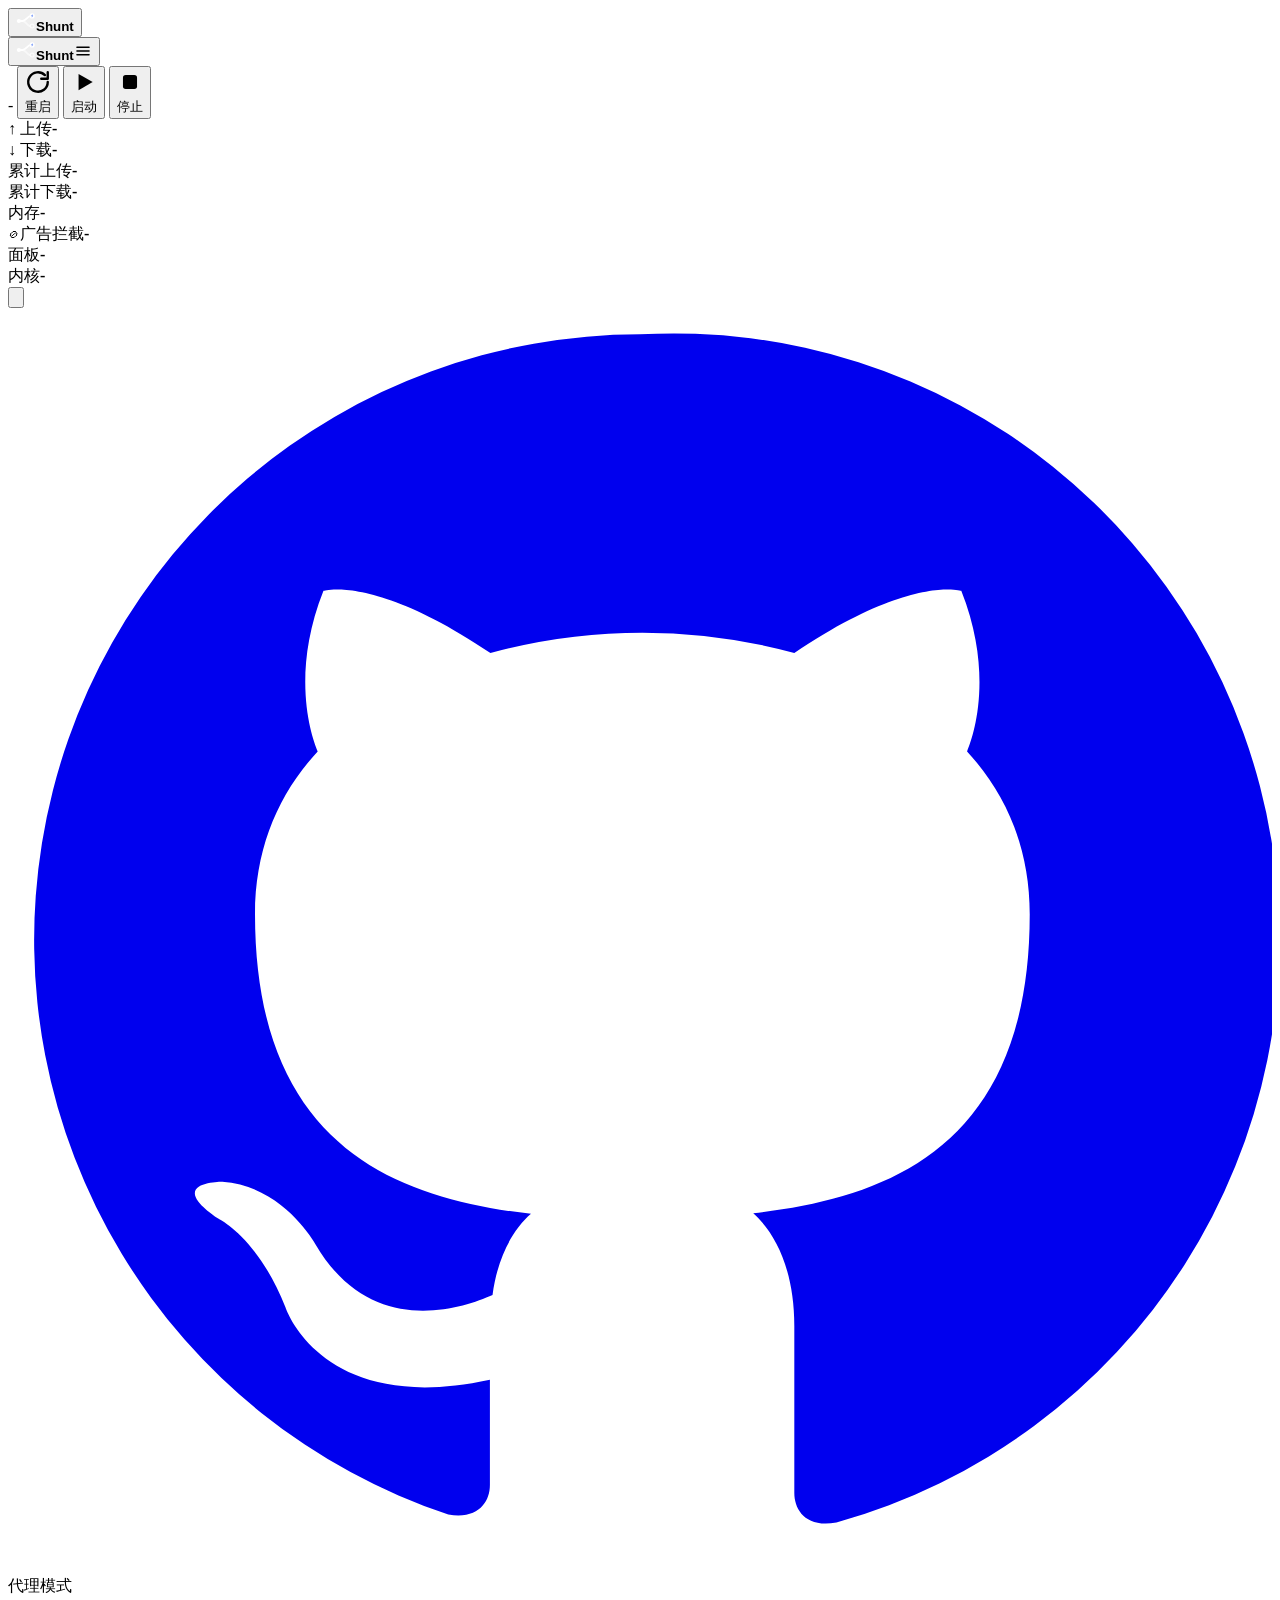
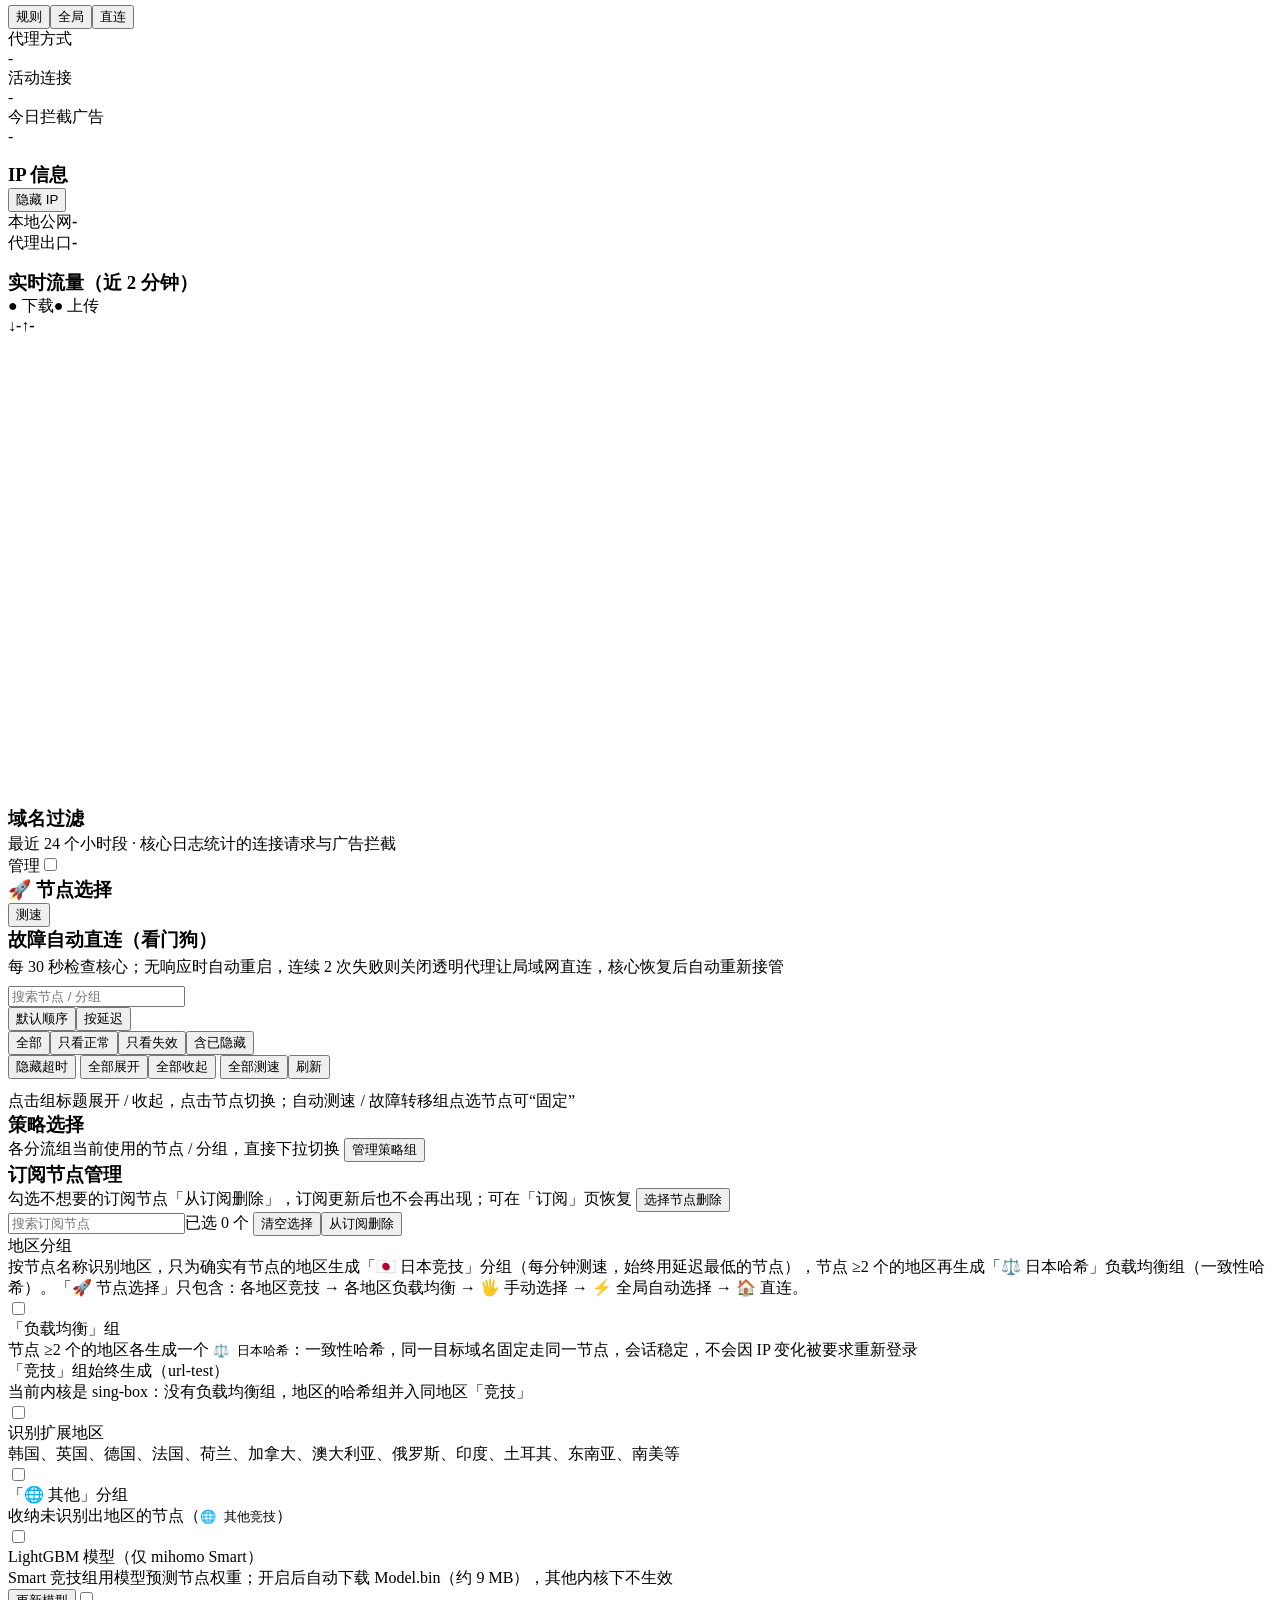
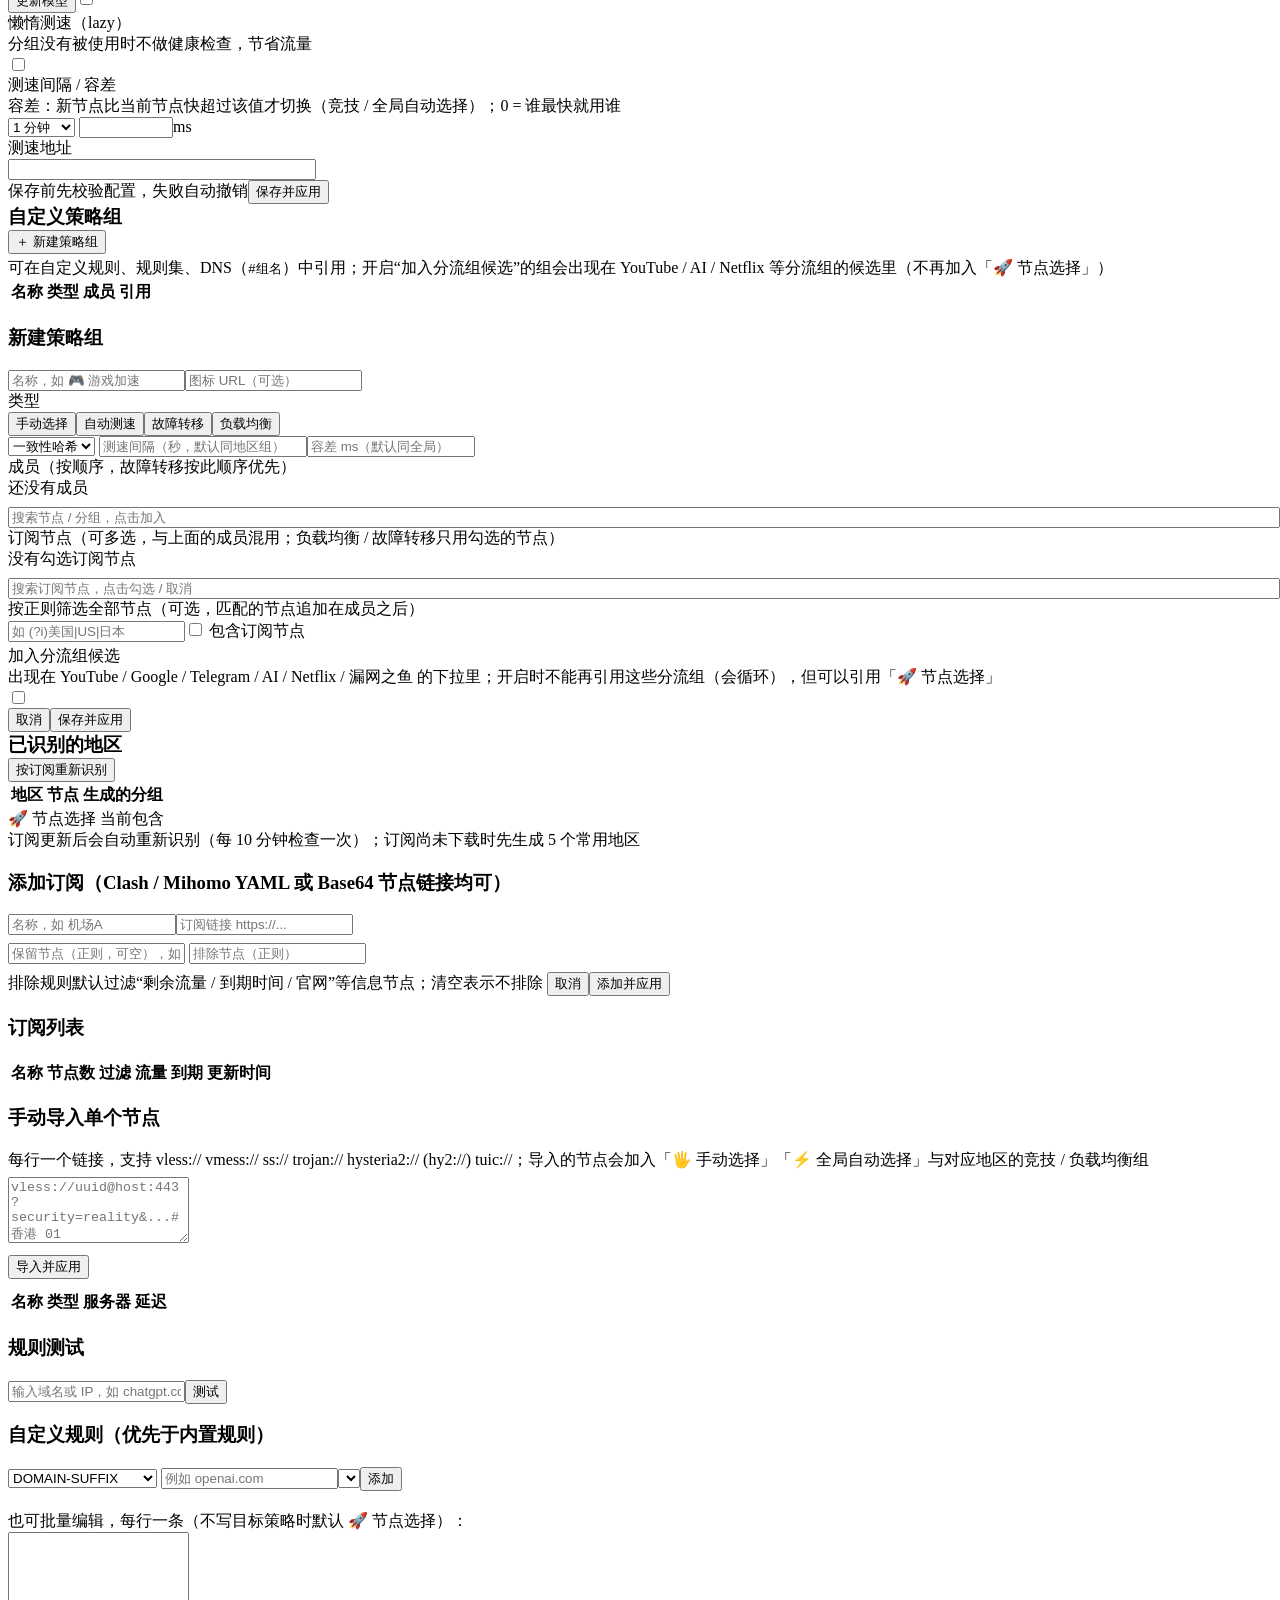
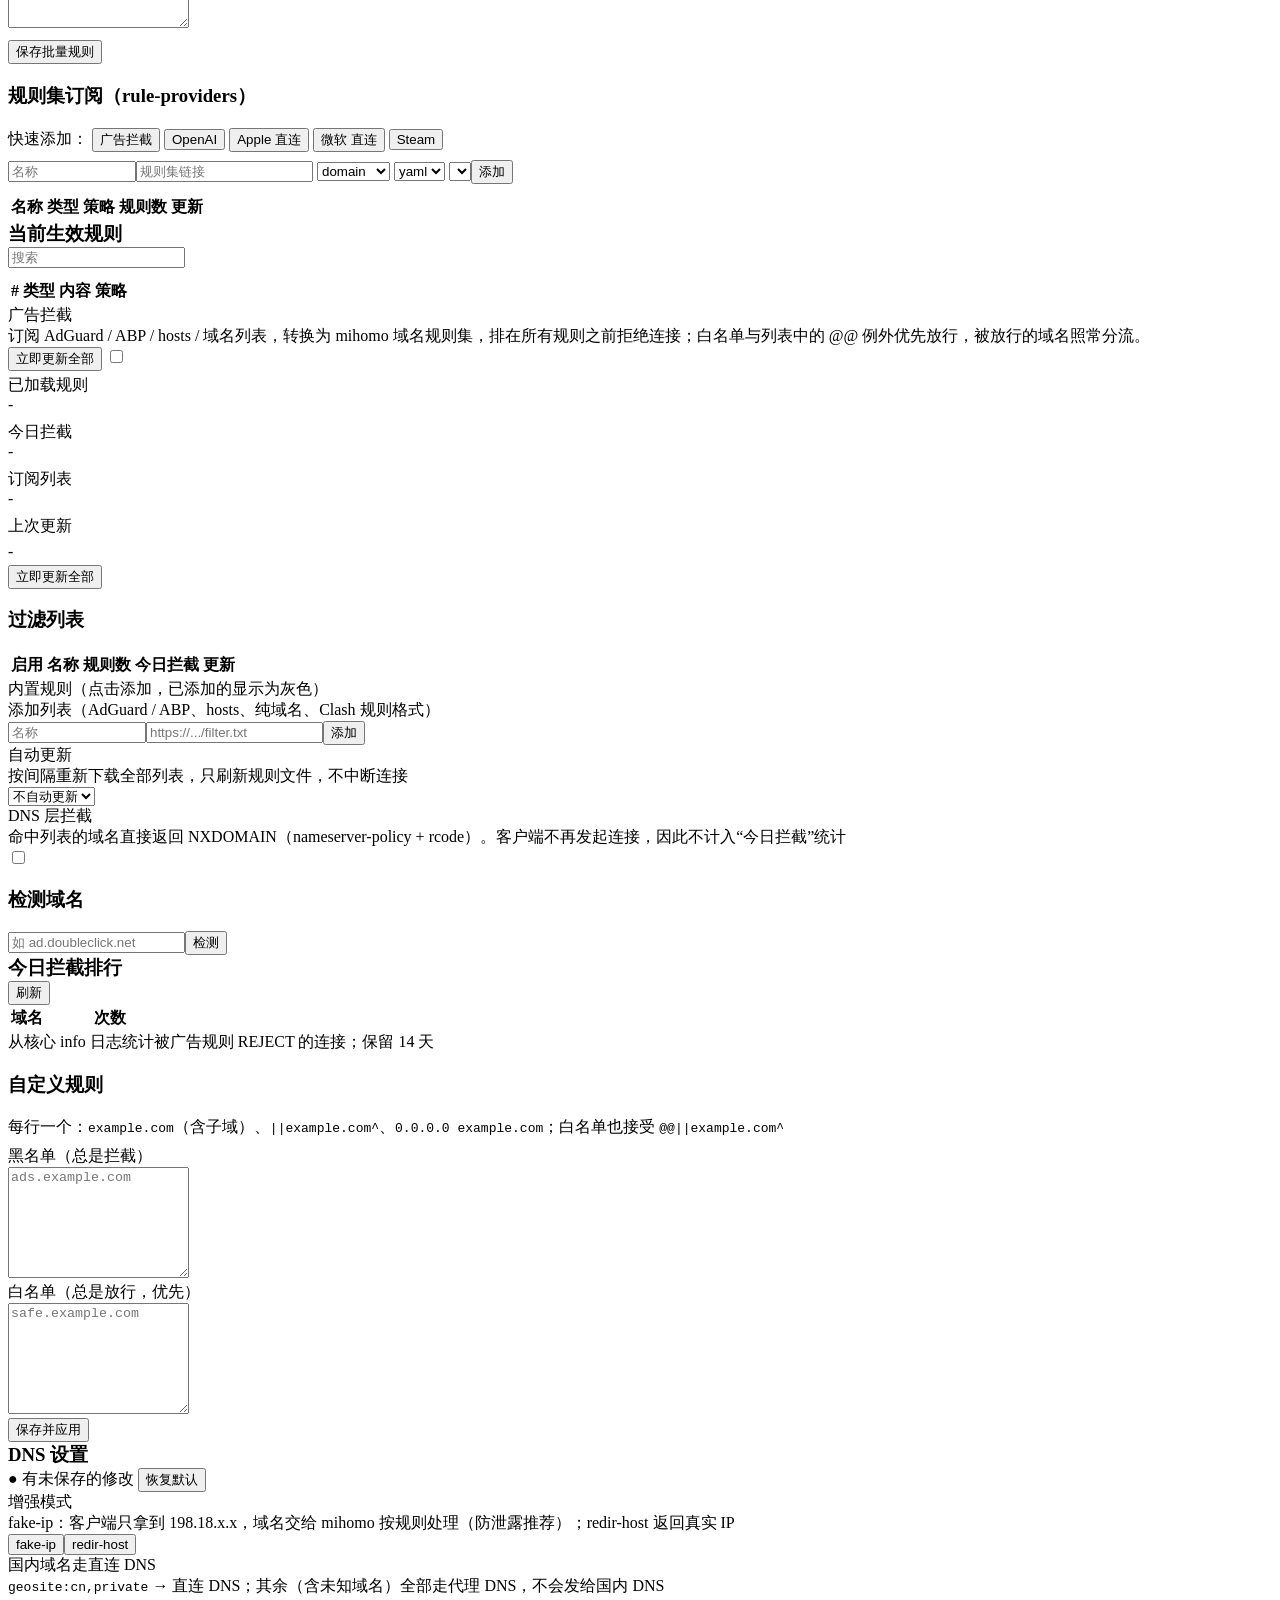
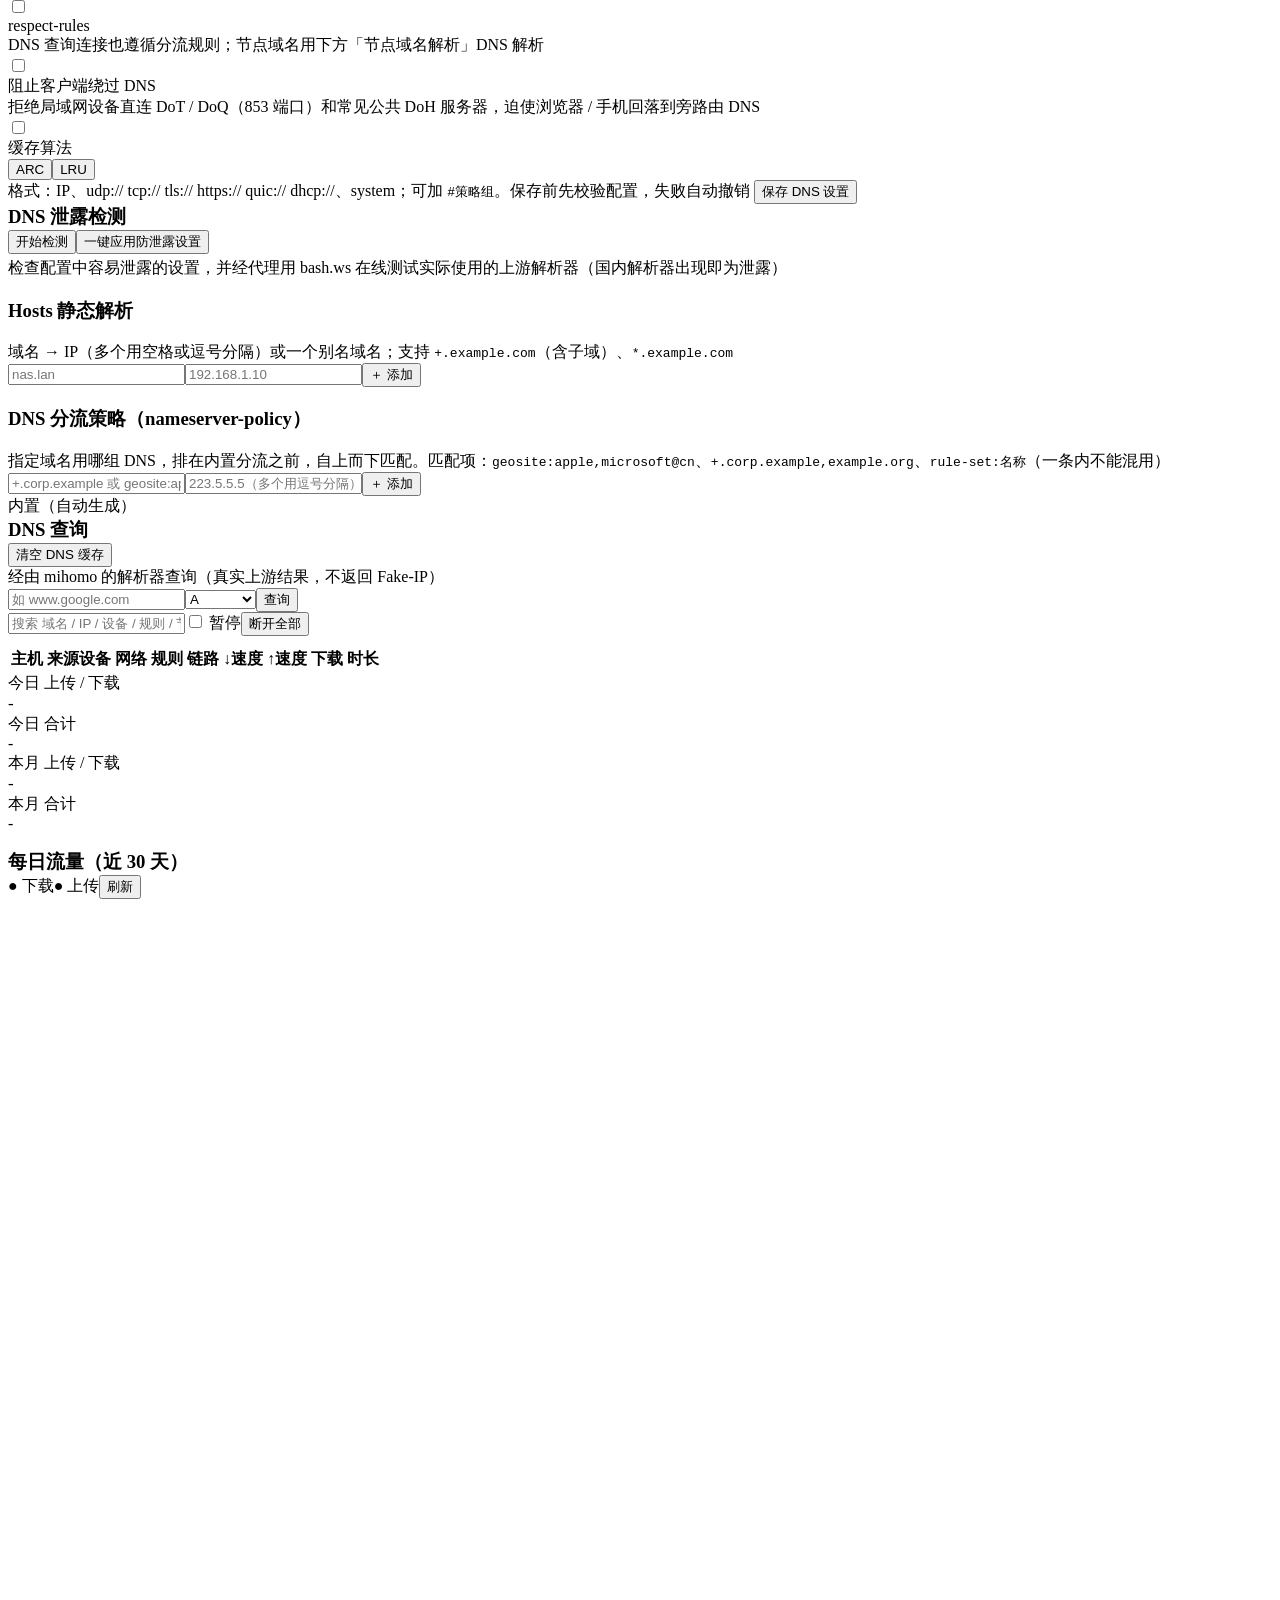
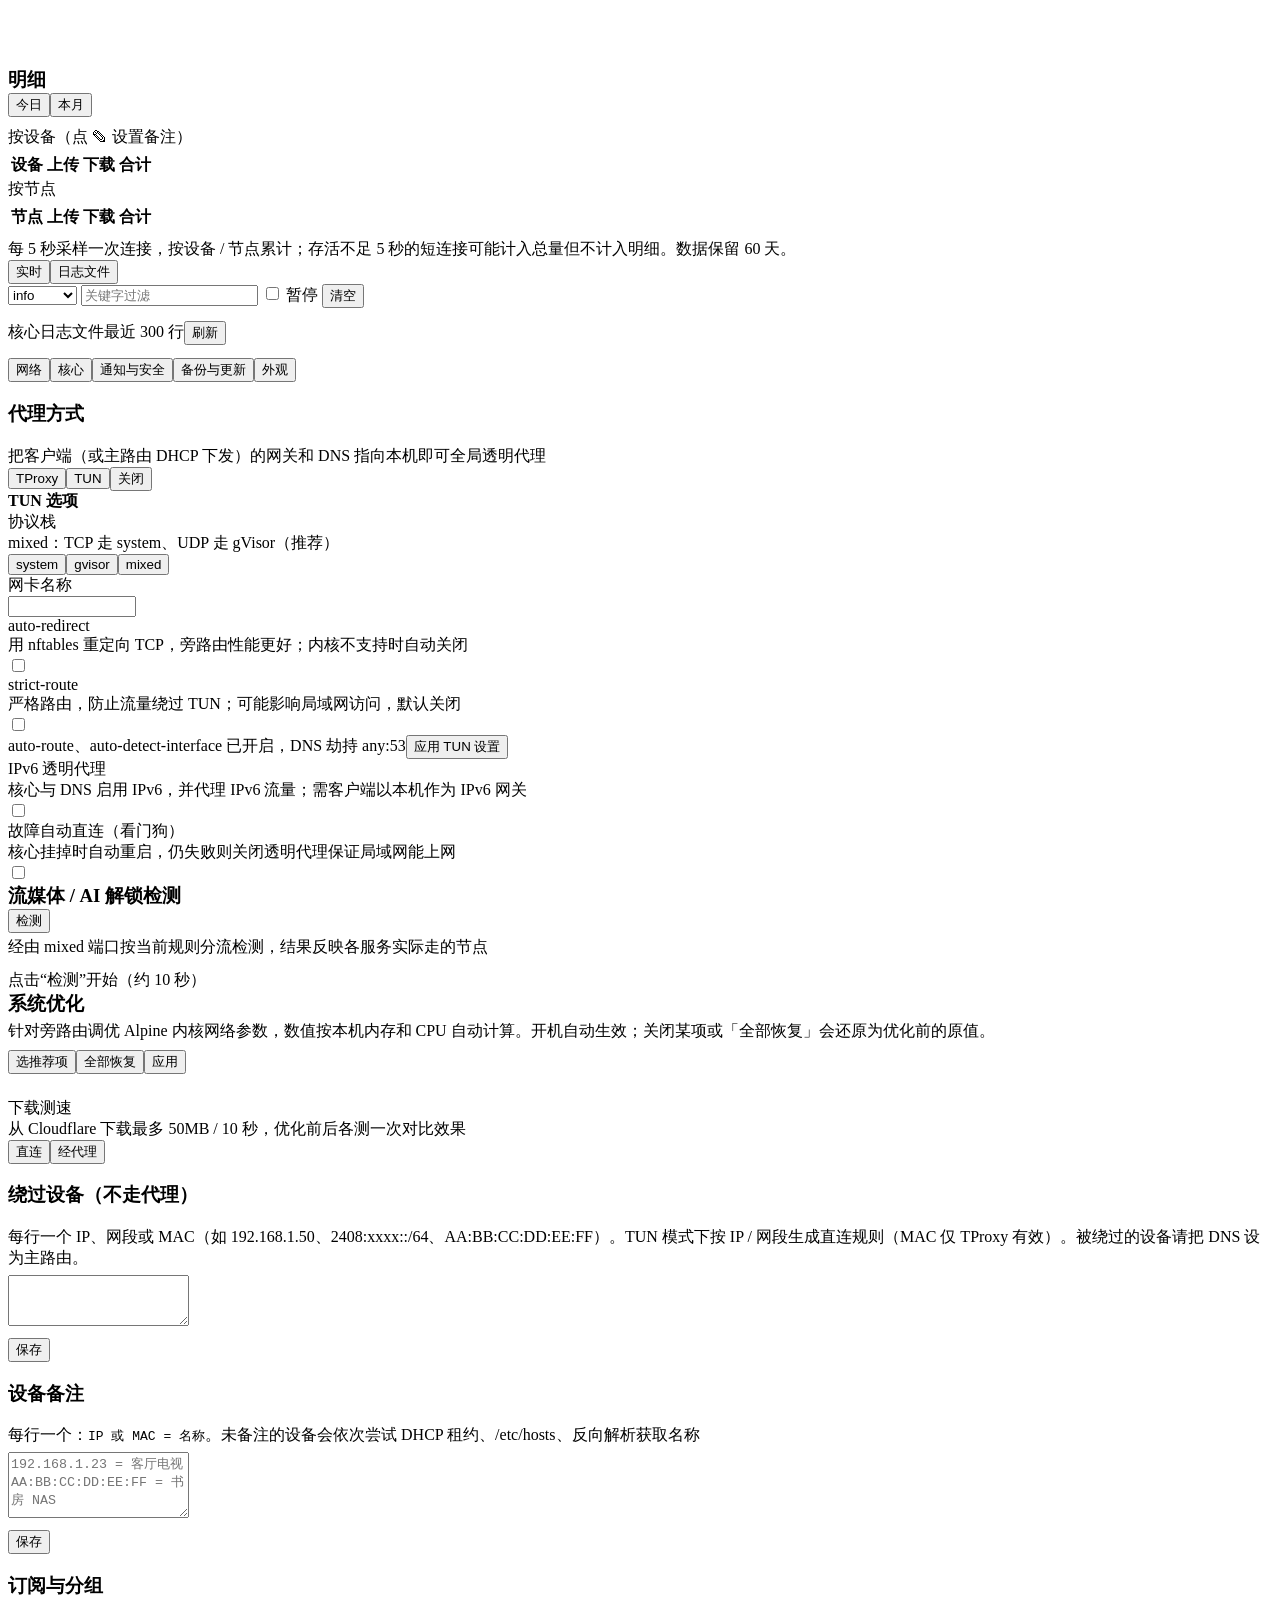
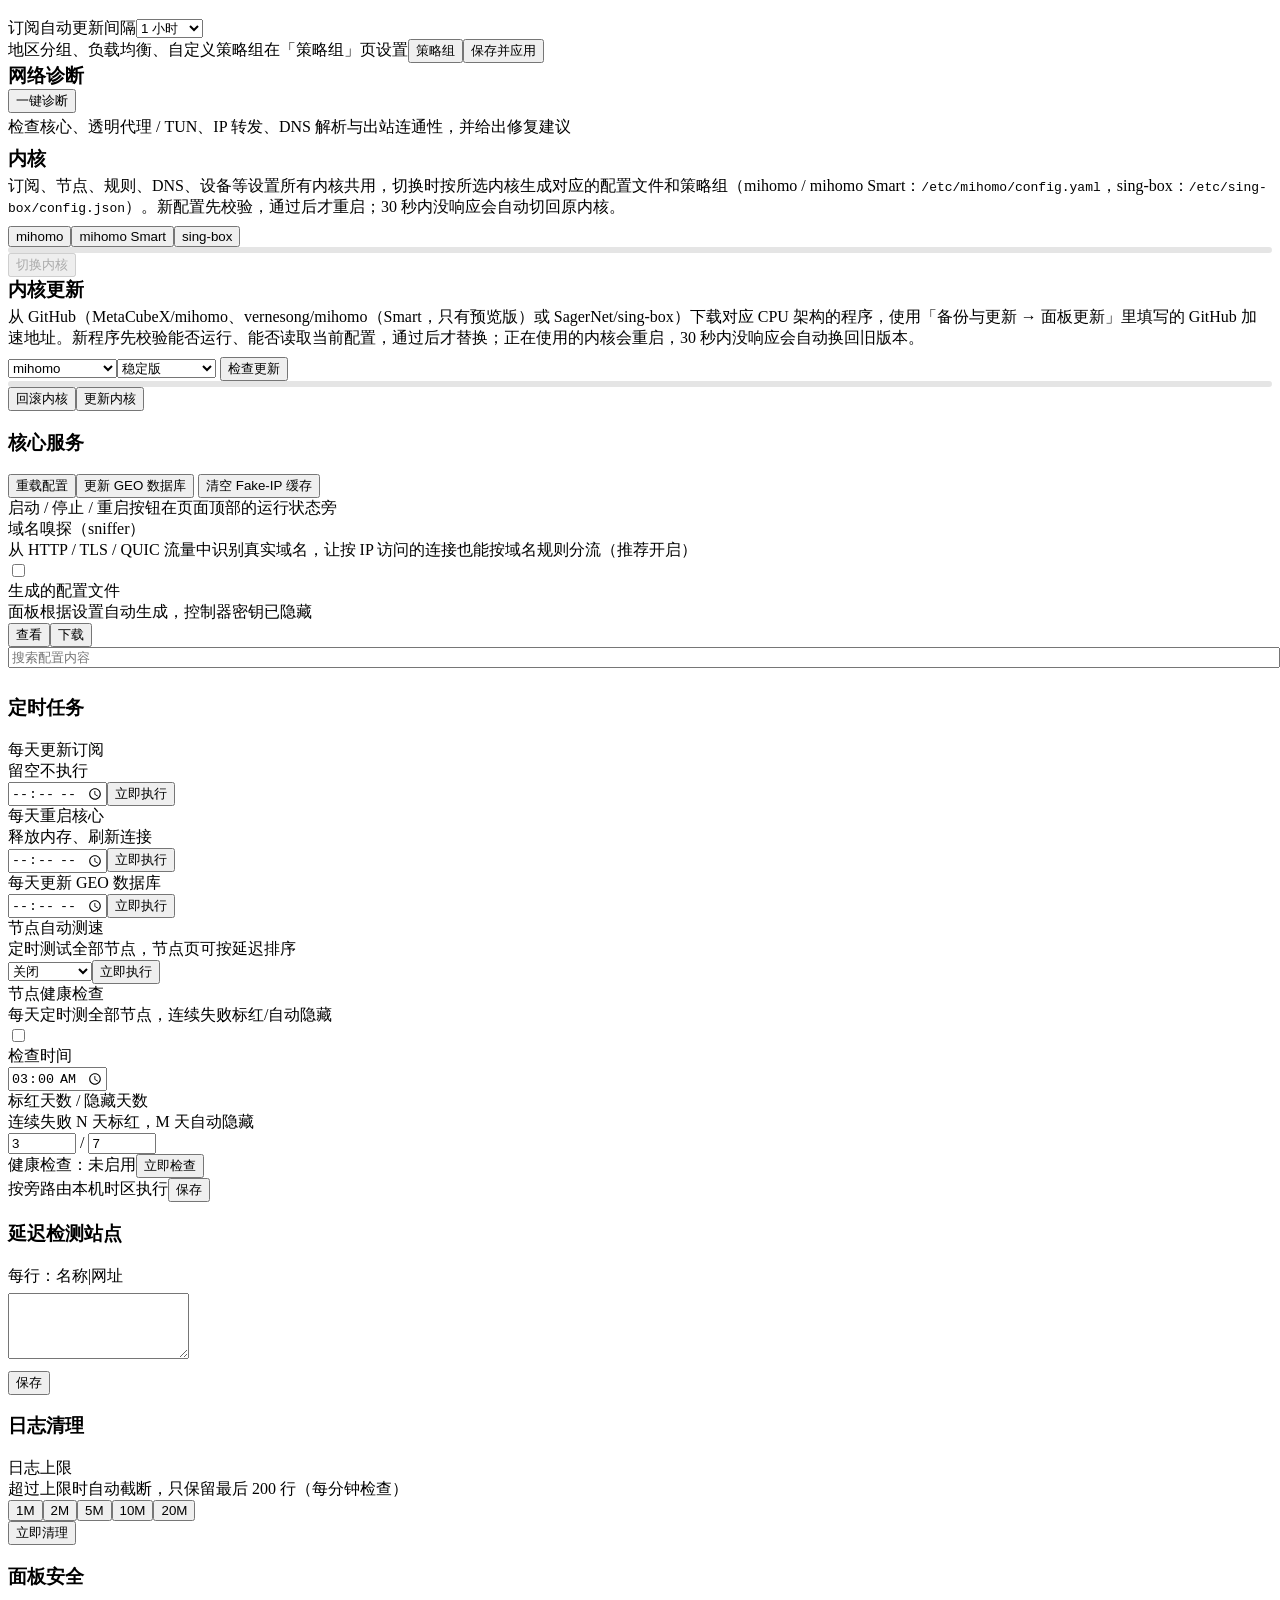
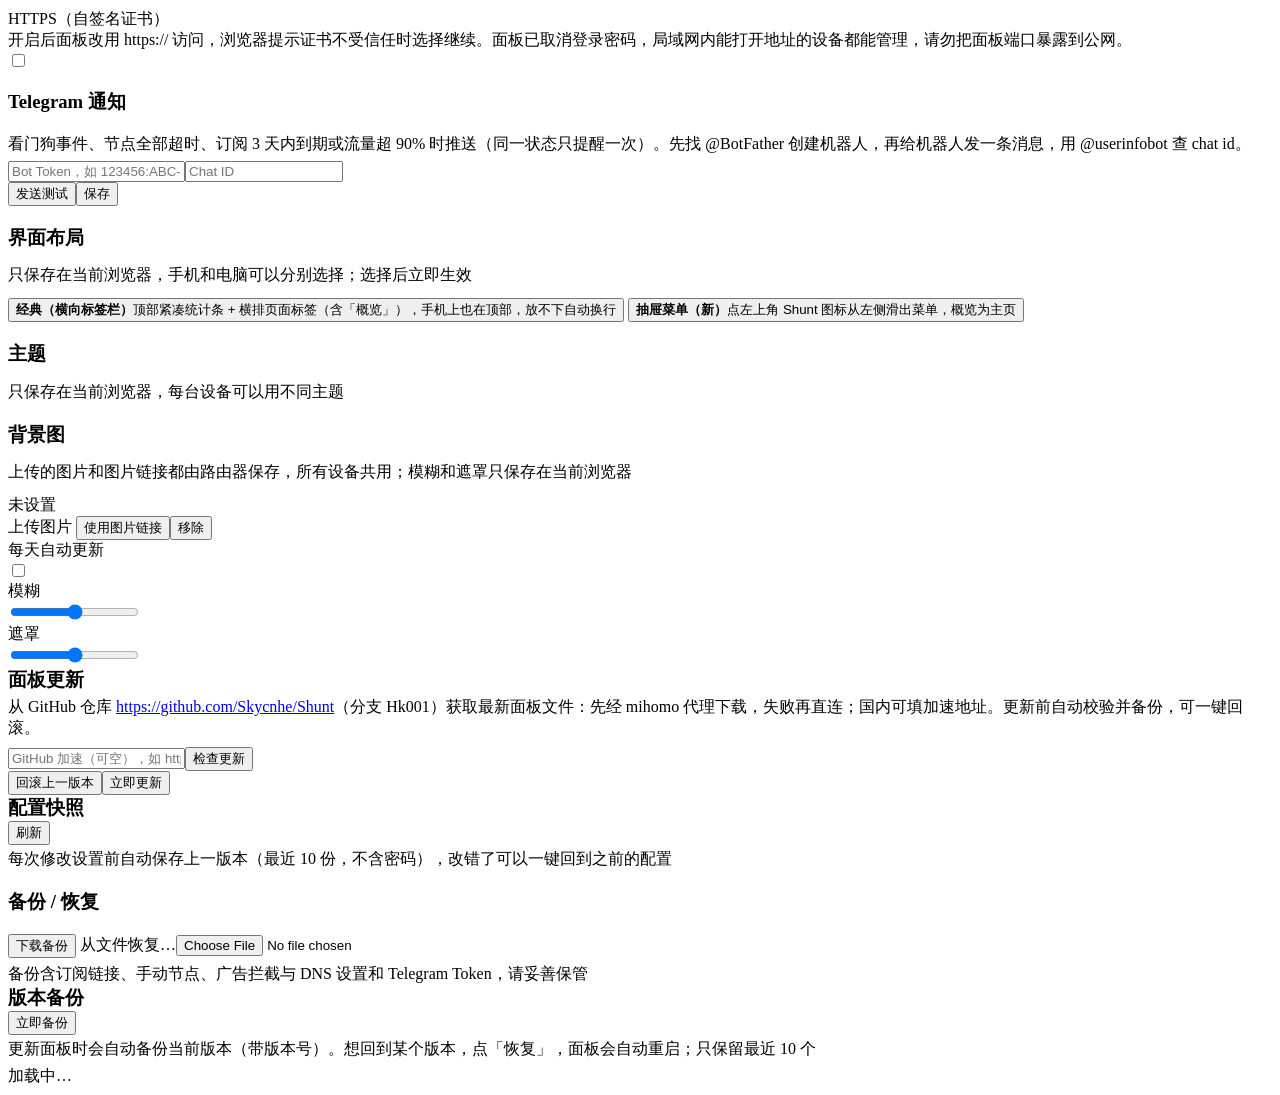
<file: web/index.html>
<!DOCTYPE html>
<!-- SPDX-License-Identifier: GPL-3.0-or-later -->
<html lang="zh-CN">
<head>
<meta charset="utf-8">
<meta name="viewport" content="width=device-width,initial-scale=1,viewport-fit=cover">
<meta name="color-scheme" content="light dark">
<meta name="referrer" content="no-referrer">
<script>(function(){const d=document.documentElement,k=localStorage.getItem('mp_skin')||'',L={sakura:1,mint:1};
  d.dataset.theme=k&&k!=='dark'&&k!=='light'?(L[k]?'light':'dark'):(localStorage.getItem('mp_theme')||(matchMedia('(prefers-color-scheme: light)').matches?'light':'dark'));
  if(k&&k!=='dark'&&k!=='light')d.dataset.skin=k;
  d.dataset.layout=localStorage.getItem('mp_layout')==='classic'?'classic':'drawer'})()</script>
<title>Shunt 分流 · mihomo 旁路由面板</title>
<link rel="icon" type="image/svg+xml" href="data:image/svg+xml,%3Csvg xmlns="http://www.w3.org/2000/svg" viewBox="0 0 512 512"%3E%3Cdefs%3E%3ClinearGradient id="bg" x1="0" y1="0" x2="1" y2="1"%3E%3Cstop offset="0" stop-color="%230a84ff"/%3E%3Cstop offset="1" stop-color="%235e5ce6"/%3E%3C/linearGradient%3E%3ClinearGradient id="gloss" x1="0" y1="0" x2="0" y2="1"%3E%3Cstop offset="0" stop-color="%23fff" stop-opacity=".22"/%3E%3Cstop offset=".55" stop-color="%23fff" stop-opacity="0"/%3E%3C/linearGradient%3E%3C/defs%3E%3Crect width="512" height="512" rx="116" fill="url%28%23bg%29"/%3E%3Crect width="512" height="512" rx="116" fill="url%28%23gloss%29"/%3E%3Cg fill="none" stroke="%23fff" stroke-width="34" stroke-linecap="round"%3E%3Cpath d="M140 256 H196 C262 256 280 164 356 164"/%3E%3Cpath d="M196 256 C256 256 278 340 330 347" stroke-opacity=".55"/%3E%3C/g%3E%3Ccircle cx="132" cy="256" r="38" fill="%23fff"/%3E%3Ccircle cx="370" cy="164" r="46" fill="%23fff"/%3E%3Cpath d="M378 132 L352 170 H372 L362 198 L390 156 H370 Z" fill="%233b6cf5"/%3E%3Ccircle cx="370" cy="348" r="34" fill="none" stroke="%23fff" stroke-width="22" stroke-opacity=".75"/%3E%3C/svg%3E">
<link rel="apple-touch-icon" href="[data-uri]">
<meta name="theme-color" content="#0a84ff">
<link rel="manifest" href="/manifest.webmanifest">
<meta name="apple-mobile-web-app-capable" content="yes"><meta name="mobile-web-app-capable" content="yes">
<meta name="apple-mobile-web-app-title" content="Shunt">
<style>
/*@include style.css*/
</style>
</head>
<body><div id="bgimg"></div><div id="bgdim"></div>
<div id="drawer-mask" class="hide" onclick="closeDrawer()"></div>
<aside id="drawer" class="glass" role="dialog" aria-modal="true" aria-label="导航菜单" aria-hidden="true" inert>
  <button type="button" class="dhome" id="d-home" onclick="pickNav('概览')" aria-label="Shunt 主页" title="回到主页"><span class="logo" aria-hidden="true"><svg viewBox="80 100 360 312" width="20" height="20" aria-hidden="true"><g fill="none" stroke="#fff" stroke-width="34" stroke-linecap="round"><path d="M140 256 H196 C262 256 280 164 356 164"/><path d="M196 256 C256 256 278 340 330 347" stroke-opacity=".55"/></g><circle cx="132" cy="256" r="38" fill="#fff"/><circle cx="370" cy="164" r="46" fill="#fff"/><path d="M378 132 L352 170 H372 L362 198 L390 156 H370 Z" fill="#3b6cf5"/><circle cx="370" cy="348" r="34" fill="none" stroke="#fff" stroke-width="22" stroke-opacity=".75"/></svg></span><b>Shunt</b></button>
  <nav class="dnav" id="nav" aria-label="页面"></nav>
  <div class="dfoot" id="d-foot"></div>
</aside>
<div id="app" class="hide">
<header class="glass">
  <div class="hrow">
    <button type="button" class="brand" id="menu-btn" onclick="brandClick()" aria-controls="drawer" aria-expanded="false" aria-haspopup="dialog" title="打开菜单"><span class="logo"><svg viewBox="80 100 360 312" width="20" height="20" aria-hidden="true"><g fill="none" stroke="#fff" stroke-width="34" stroke-linecap="round"><path d="M140 256 H196 C262 256 280 164 356 164"/><path d="M196 256 C256 256 278 340 330 347" stroke-opacity=".55"/></g><circle cx="132" cy="256" r="38" fill="#fff"/><circle cx="370" cy="164" r="46" fill="#fff"/><path d="M378 132 L352 170 H372 L362 198 L390 156 H370 Z" fill="#3b6cf5"/><circle cx="370" cy="348" r="34" fill="none" stroke="#fff" stroke-width="22" stroke-opacity=".75"/></svg></span><b>Shunt</b><span class="bpage" id="h-page"></span><svg class="bmenu" viewBox="0 0 24 24" width="18" height="18" fill="none" stroke="currentColor" stroke-width="2.2" stroke-linecap="round" aria-hidden="true"><path d="M4 7h16M4 12h16M4 17h16"/></svg></button>
    <div class="corebox">
      <span class="pill"><i class="dot" id="h-dot"></i><span id="h-run">-</span></span><span class="ver" id="h-ver"></span>
      <button class="ib hide" id="h-restart" onclick="svc('restart')" title="重启核心"><svg viewBox="0 0 24 24" fill="none" stroke="currentColor" stroke-width="2.2" stroke-linecap="round" stroke-linejoin="round"><path d="M21 12a9 9 0 1 1-2.64-6.36"/><path d="M21 3v6h-6"/></svg><span class="tx">重启</span></button>
      <button class="ib go hide" id="h-start" onclick="svc('start')" title="启动核心"><svg viewBox="0 0 24 24" fill="currentColor"><path d="M7 4.5v15l13-7.5z"/></svg><span class="tx">启动</span></button>
      <button class="ib stop hide" id="h-stop" onclick="svc('stop')" title="停止核心"><svg viewBox="0 0 24 24" fill="currentColor"><rect x="5.5" y="5.5" width="13" height="13" rx="2.5"/></svg><span class="tx">停止</span></button>
      <span class="tag" id="h-mode" title="当前流量模式：内核运行时走代理，停止时直连"></span>
    </div>
    <div class="hstats">
      <div class="chip up" title="当前上传速率"><span class="k"><i>↑</i> 上传</span><b id="h-up">-</b></div>
      <div class="chip down" title="当前下载速率"><span class="k"><i>↓</i> 下载</span><b id="h-down">-</b></div>
      <div class="chip up" title="核心启动以来累计上传"><span class="k">累计上传</span><b id="h-ut">-</b></div>
      <div class="chip down" title="核心启动以来累计下载"><span class="k">累计下载</span><b id="h-dt">-</b></div>
      <div class="chip" title="mihomo 内存占用"><span class="k">内存</span><b id="h-mem">-</b></div>
      <div class="chip ad" id="h-ad" onclick="go('广告拦截')" title="今天拦截的广告请求（本地时间 0 点清零，与概览「今日拦截广告」一致），点击查看"><span class="k"><i>⊘</i> 广告拦截</span><b>-</b></div>
      <div class="vchips"><div class="chip vchip" id="hv-panel" onclick="goUpd('upd-chk')" title="面板版本，点击去设置检查更新"><span class="k">面板</span><b>-</b></div>
      <div class="chip vchip" id="hv-core" onclick="goUpd('core-chk')" title="内核版本，点击去设置检查更新"><span class="k">内核</span><b>-</b></div></div>
    </div>
    <button class="ib round theme" onclick="toggleTheme()" title="切换深色 / 浅色"><svg class="sun" viewBox="0 0 24 24" fill="none" stroke="currentColor" stroke-width="2" stroke-linecap="round"><circle cx="12" cy="12" r="4.5"/><path d="M12 2v2M12 20v2M4.9 4.9l1.4 1.4M17.7 17.7l1.4 1.4M2 12h2M20 12h2M4.9 19.1l1.4-1.4M17.7 6.3l1.4-1.4"/></svg><svg class="moon" viewBox="0 0 24 24" fill="currentColor"><path d="M20.5 14.6A8.5 8.5 0 0 1 9.4 3.5a8.5 8.5 0 1 0 11.1 11.1z"/></svg></button><a class="ib round gh" href="https://github.com/Skycnhe/Shunt" target="_blank" rel="noopener" title="GitHub：Skycnhe/Shunt"><svg viewBox="0 0 24 24" fill="currentColor" aria-hidden="true"><path d="M12 .5a11.5 11.5 0 0 0-3.64 22.41c.58.1.79-.25.79-.56v-2c-3.2.7-3.88-1.37-3.88-1.37-.52-1.33-1.28-1.69-1.28-1.69-1.04-.71.08-.7.08-.7 1.16.08 1.77 1.19 1.77 1.19 1.03 1.76 2.7 1.25 3.36.96.1-.75.4-1.25.73-1.54-2.55-.29-5.24-1.28-5.24-5.69 0-1.26.45-2.29 1.19-3.09-.12-.29-.52-1.46.11-3.05 0 0 .97-.31 3.17 1.18a11 11 0 0 1 5.77 0c2.2-1.49 3.17-1.18 3.17-1.18.63 1.59.23 2.76.11 3.05.74.8 1.19 1.83 1.19 3.09 0 4.42-2.69 5.39-5.25 5.68.41.36.78 1.06.78 2.14v3.17c0 .31.21.67.8.56A11.5 11.5 0 0 0 12 .5z"/></svg></a>
  </div>
  <nav id="tabbar" aria-label="页面"></nav>
</header>
<main>
  <!-- 概览 -->
  <section data-tab="概览">
   <div id="ov">
    <div class="o1 stiles" id="sites"></div>
    <div class="o1 grid g4" style="margin-bottom:16px">
      <div class="card stat" style="margin:0"><div class="k">代理模式</div><div class="seg" id="mode" style="margin-top:8px"><button data-m="rule">规则</button><button data-m="global">全局</button><button data-m="direct">直连</button></div></div>
      <div class="card stat" style="margin:0"><div class="k">代理方式</div><div class="v" id="s-pm">-</div><div class="s" id="s-pm2"></div></div>
      <div class="card stat" style="margin:0"><div class="k">活动连接</div><div class="v" id="s-conn">-</div><div class="s" id="s-devs"></div></div>
      <div class="card stat" style="margin:0"><div class="k">今日拦截广告</div><div class="v" id="s-ad">-</div><div class="s" id="s-ad2"></div></div>
    </div>
    <div class="o1 card" style="margin-bottom:16px"><div class="row"><h3 class="sp" style="margin:0">IP 信息</h3><button class="btn g sm" id="ipmask-btn" onclick="toggleIpMask()">隐藏 IP</button></div>
      <div class="iplist">
        <div class="ipr"><span class="k">本地公网</span><b id="ip-direct">-</b><span class="mut small" id="loc-direct"></span></div>
        <div class="ipr"><span class="k">代理出口</span><b id="ip-proxy">-</b><span class="mut small" id="loc-proxy"></span></div>
      </div></div>
    <div class="o3 card"><div class="row"><h3 class="sp" style="margin:0">实时流量（近 2 分钟）</h3><span class="small" style="color:var(--pri)">● 下载</span><span class="small" style="color:var(--ok)">● 上传</span></div>
      <div class="spd"><span class="dn"><span class="k">↓</span><b id="ov-down">-</b></span><span class="upx"><span class="k">↑</span><b id="ov-up">-</b></span><span class="monly mut small" id="ov-tot" style="margin-left:auto"></span></div>
      <canvas id="chart" height="110" style="width:100%;margin-top:8px;display:block"></canvas></div>
    <div class="o5 card" id="ovab"><div class="row"><div class="sp"><h3 style="margin:0">域名过滤</h3><div class="mut small" style="margin-top:2px">最近 24 个小时段 · 核心日志统计的连接请求与广告拦截</div></div><a class="btn g sm" onclick="go('广告拦截')">管理</a><label class="sw sm"><input type="checkbox" id="ovab-on"><span></span></label></div>
      <div id="ovab-body"></div></div>
    <div class="ovcols">
      <div>
        <div class="o2 card" id="qs-card"><div class="row"><h3 class="sp" style="margin:0">🚀 节点选择</h3><button class="btn g sm" id="qs-btn" onclick="qsTest(this)">测速</button></div>
          <div id="qs-now" class="mut small w qs-now"></div>
          <div id="qs" class="qs"></div></div>
      </div>
      <div>
        <div class="o8 card"><div class="row"><h3 class="sp" style="margin:0">故障自动直连（看门狗）</h3><span id="wd-status"></span></div>
          <div class="mut small" style="margin:4px 0 8px">每 30 秒检查核心；无响应时自动重启，连续 2 次失败则关闭透明代理让局域网直连，核心恢复后自动重新接管</div>
          <div id="wd-events"></div></div>
      </div>
    </div>
   </div>
  </section>
  <!-- 节点 -->
  <section data-tab="节点">
    <div class="row ntool" style="margin-bottom:12px"><input class="sp nsearch" id="nf-q" placeholder="搜索节点 / 分组" oninput="NF.q=this.value.trim().toLowerCase();renderGroups()">
      <div class="seg" id="nsort"><button data-v="default">默认顺序</button><button data-v="delay">按延迟</button></div>
      <div class="seg" id="hf"><button data-v="all">全部</button><button data-v="normal">只看正常</button><button data-v="bad">只看失效</button><button data-v="hidden">含已隐藏</button></div>
      <button class="btn g" id="hidedead" onclick="toggleDead()" title="隐藏测速超时的节点（未测速的节点和当前选中的节点照常显示）">隐藏超时</button>
      <button class="btn g" onclick="setAllOpen(true)">全部展开</button><button class="btn g" onclick="setAllOpen(false)">全部收起</button>
      <button class="btn g" id="test-all" onclick="testAll(this)">全部测速</button><button class="btn g" onclick="loadProxies()">刷新</button></div>
    <div class="nfilter"><span id="nf-r" class="row" style="gap:6px;flex-wrap:wrap"></span><span class="sp"></span><span class="mut small">点击组标题展开 / 收起，点击节点切换；自动测速 / 故障转移组点选节点可“固定”</span></div>
    <div class="card" id="pol-card"><div class="row"><h3 class="sp" style="margin:0">策略选择</h3><span class="mut small pdesc">各分流组当前使用的节点 / 分组，直接下拉切换</span>
      <button class="btn g sm" onclick="go('策略组')">管理策略组</button></div>
      <div id="policies" class="pgrid"></div></div>
    <div id="groups"></div>
    <div class="card"><div class="row"><h3 class="sp" style="margin:0">订阅节点管理</h3><span class="mut small pdesc">勾选不想要的订阅节点「从订阅删除」，订阅更新后也不会再出现；可在「订阅」页恢复</span>
      <button class="btn g sm" id="sn-toggle" onclick="toggleSN()">选择节点删除</button></div>
      <div id="sn-box" class="hide"><div class="row mt"><input id="sn-q" class="sp" placeholder="搜索订阅节点" oninput="renderSN()"><span id="sn-cnt" class="mut small">已选 0 个</span>
        <button class="btn g sm" onclick="snClear()">清空选择</button><button class="btn r sm" id="sn-del" onclick="snDelete(this)">从订阅删除</button></div>
        <div class="pickbox" style="max-height:420px" id="sn-list"></div></div></div>
  </section>
  <!-- 策略组 -->
  <section data-tab="策略组">
   <div class="cols">
    <div>
    <div class="card"><div class="opt" style="padding-top:0"><div class="sp"><div class="t" style="font-size:16px">地区分组</div>
        <div class="dsc">按节点名称识别地区，只为确实有节点的地区生成「🇯🇵 日本竞技」分组（每分钟测速，始终用延迟最低的节点），节点 ≥2 个的地区再生成「⚖️ 日本哈希」负载均衡组（一致性哈希）。「🚀 节点选择」只包含：各地区竞技 → 各地区负载均衡 → 🖐️ 手动选择 → ⚡ 全局自动选择 → 🏠 直连。</div></div>
        <label class="sw"><input type="checkbox" id="gc-on"><span></span></label></div>
      <div id="gc-box">
      <div class="opt"><div class="sp"><div class="t">「负载均衡」组</div><div class="dsc">节点 ≥2 个的地区各生成一个 <code>⚖️ 日本哈希</code>：一致性哈希，同一目标域名固定走同一节点，会话稳定，不会因 IP 变化被要求重新登录<br>「竞技」组始终生成（url-test）<div class="warn hide" id="gc-lb-sb">当前内核是 sing-box：没有负载均衡组，地区的哈希组并入同地区「竞技」</div></div></div><label class="sw sm"><input type="checkbox" id="gc-lb"><span></span></label></div>
      <div class="opt"><div class="sp"><div class="t">识别扩展地区</div><div class="dsc">韩国、英国、德国、法国、荷兰、加拿大、澳大利亚、俄罗斯、印度、土耳其、东南亚、南美等</div></div><label class="sw sm"><input type="checkbox" id="gc-extra"><span></span></label></div>
      <div class="opt"><div class="sp"><div class="t">「🌐 其他」分组</div><div class="dsc">收纳未识别出地区的节点（<code>🌐 其他竞技</code>）</div></div><label class="sw sm"><input type="checkbox" id="gc-other"><span></span></label></div>
      <div class="opt"><div class="sp"><div class="t">LightGBM 模型（仅 mihomo Smart）</div><div class="dsc">Smart 竞技组用模型预测节点权重；开启后自动下载 Model.bin（约 9 MB），其他内核下不生效</div></div><button class="btn g sm" onclick="lgbmUpdate(this)">更新模型</button><label class="sw sm"><input type="checkbox" id="gc-lgbm"><span></span></label></div>
      <div class="opt"><div class="sp"><div class="t">懒惰测速（lazy）</div><div class="dsc">分组没有被使用时不做健康检查，节省流量</div></div><label class="sw sm"><input type="checkbox" id="gc-lazy"><span></span></label></div>
      <div class="opt"><div class="sp"><div class="t">测速间隔 / 容差</div><div class="dsc">容差：新节点比当前节点快超过该值才切换（竞技 / 全局自动选择）；0 = 谁最快就用谁</div></div>
        <select id="gc-int"><option value="60">1 分钟</option><option value="180">3 分钟</option><option value="300">5 分钟</option><option value="600">10 分钟</option><option value="1800">30 分钟</option><option value="3600">1 小时</option></select>
        <input id="gc-tol" type="number" min="0" max="1000" style="width:86px" title="容差 ms"><span class="mut small">ms</span></div>
      <div class="opt"><div class="sp"><div class="t">测速地址</div></div><input id="gc-url" style="width:min(100%,300px)"></div>
      </div>
      <div class="row mt"><span class="sp mut small">保存前先校验配置，失败自动撤销</span><button class="btn" onclick="saveGC()">保存并应用</button></div></div>
    </div>
    <div>
    <div class="card"><div class="row"><h3 class="sp" style="margin:0">自定义策略组</h3><button class="btn sm" onclick="newCG()">＋ 新建策略组</button></div>
      <div class="mut small" style="margin-top:4px">可在自定义规则、规则集、DNS（<code>#组名</code>）中引用；开启“加入分流组候选”的组会出现在 YouTube / AI / Netflix 等分流组的候选里（不再加入「🚀 节点选择」）</div>
      <div class="tw mt"><table><thead><tr><th>名称</th><th>类型</th><th>成员</th><th>引用</th><th></th></tr></thead><tbody id="cg-list"></tbody></table></div></div>
    <div class="card hide" id="cg-form"><h3 id="cg-title">新建策略组</h3>
      <div class="row"><input id="cg-name" placeholder="名称，如 🎮 游戏加速" class="sp" maxlength="40"><input id="cg-icon" placeholder="图标 URL（可选）" class="sp"></div>
      <div class="lbl">类型</div>
      <div class="seg" id="cg-type"><button data-v="select">手动选择</button><button data-v="url-test">自动测速</button><button data-v="fallback">故障转移</button><button data-v="load-balance">负载均衡</button></div>
      <div class="row mt" id="cg-adv"><select id="cg-st" class="hide"><option value="consistent-hashing">一致性哈希</option></select>
        <input id="cg-int" type="number" min="30" placeholder="测速间隔（秒，默认同地区组）" style="width:200px"><input id="cg-tol" type="number" min="0" placeholder="容差 ms（默认同全局）" style="width:160px"></div>
      <div class="lbl">成员（按顺序，故障转移按此顺序优先）</div>
      <div id="cg-chosen" class="mchips"><span class="mut small">还没有成员</span></div>
      <input id="cg-search" placeholder="搜索节点 / 分组，点击加入" style="width:100%;margin-top:8px" oninput="renderCGPick()">
      <div class="pickbox"><div id="cg-pick" class="mchips"></div></div>
      <div class="lbl">订阅节点（可多选，与上面的成员混用；负载均衡 / 故障转移只用勾选的节点）</div>
      <div id="cg-schosen" class="mchips"><span class="mut small">没有勾选订阅节点</span></div>
      <input id="cg-ssearch" placeholder="搜索订阅节点，点击勾选 / 取消" style="width:100%;margin-top:8px" oninput="renderCGSPick()">
      <div class="pickbox"><div id="cg-spick"></div></div>
      <div class="lbl">按正则筛选全部节点（可选，匹配的节点追加在成员之后）</div>
      <div class="row"><input id="cg-filter" placeholder="如 (?i)美国|US|日本" class="sp" oninput="previewCG()"><label class="row mut small" style="gap:4px"><input type="checkbox" id="cg-subs" onchange="previewCG()"> 包含订阅节点</label></div>
      <div id="cg-prev" class="mut small" style="margin-top:4px"></div>
      <div class="opt mt"><div class="sp"><div class="t">加入分流组候选</div><div class="dsc">出现在 YouTube / Google / Telegram / AI / Netflix / 漏网之鱼 的下拉里；开启时不能再引用这些分流组（会循环），但可以引用「🚀 节点选择」</div></div><label class="sw sm"><input type="checkbox" id="cg-expose"><span></span></label></div>
      <div class="row mt"><span class="sp"></span><button class="btn g" onclick="closeCG()">取消</button><button class="btn" id="cg-save" onclick="saveCG()">保存并应用</button></div></div>
    <div class="card"><div class="row"><h3 class="sp" style="margin:0">已识别的地区</h3><button class="btn g sm" onclick="refreshRegions(this)">按订阅重新识别</button></div>
      <div class="tw mt"><table><thead><tr><th>地区</th><th>节点</th><th>生成的分组</th></tr></thead><tbody id="gc-regions"></tbody></table></div>
      <div class="lbl">🚀 节点选择 当前包含</div><div id="gc-sel" class="mchips"></div>
      <div class="mut small mt">订阅更新后会自动重新识别（每 10 分钟检查一次）；订阅尚未下载时先生成 5 个常用地区</div></div>
    </div>
   </div>
  </section>
  <!-- 订阅 -->
  <section data-tab="订阅">
    <div class="card"><h3 id="sub-title">添加订阅（Clash / Mihomo YAML 或 Base64 节点链接均可）</h3>
      <div class="row"><input id="sub-name" placeholder="名称，如 机场A" style="width:160px"><input id="sub-url" placeholder="订阅链接 https://..." class="sp"></div>
      <div class="row" style="margin-top:8px"><input id="sub-filter" placeholder="保留节点（正则，可空），如 港|日|新" class="sp">
        <input id="sub-exclude" placeholder="排除节点（正则）" class="sp"></div>
      <div class="row" style="margin-top:8px"><span class="sp mut small">排除规则默认过滤“剩余流量 / 到期时间 / 官网”等信息节点；清空表示不排除</span>
        <button class="btn g hide" id="sub-cancel" onclick="resetSubForm()">取消</button><button class="btn" id="sub-btn" onclick="addSub()">添加并应用</button></div></div>
    <div class="card"><h3>订阅列表</h3><div class="tw"><table><thead><tr><th>名称</th><th>节点数</th><th>过滤</th><th>流量</th><th>到期</th><th>更新时间</th><th></th></tr></thead><tbody id="subs"></tbody></table></div>
      <div id="sub-removed" class="hide"></div></div>
    <div class="card"><h3>手动导入单个节点</h3>
      <div class="mut small" style="margin-bottom:6px">每行一个链接，支持 vless:// vmess:// ss:// trojan:// hysteria2:// (hy2://) tuic://；导入的节点会加入「🖐️ 手动选择」「⚡ 全局自动选择」与对应地区的竞技 / 负载均衡组</div>
      <textarea id="node-links" rows="4" placeholder="vless://uuid@host:443?security=reality&...#香港 01"></textarea>
      <div class="row" style="margin-top:8px"><span class="sp"></span><button class="btn" onclick="importNodes()">导入并应用</button></div>
      <div class="tw" style="margin-top:10px"><table><thead><tr><th>名称</th><th>类型</th><th>服务器</th><th>延迟</th><th></th></tr></thead><tbody id="mynodes"></tbody></table></div></div>
  </section>
  <!-- 规则 -->
  <section data-tab="规则">
    <div class="card"><h3>规则测试</h3>
      <div class="row"><input id="rt-target" placeholder="输入域名或 IP，如 chatgpt.com / 8.8.8.8" class="sp" onkeydown="if(event.key==='Enter')ruleTest()"><button class="btn" id="rt-btn" onclick="ruleTest()">测试</button></div>
      <div id="rt-result" style="margin-top:10px"></div></div>
    <div class="card"><h3>自定义规则（优先于内置规则）</h3>
      <div class="row" style="margin-bottom:10px">
        <select id="r-type"><option>DOMAIN-SUFFIX</option><option>DOMAIN</option><option>DOMAIN-KEYWORD</option><option>GEOSITE</option><option>IP-CIDR</option><option>GEOIP</option><option>SRC-IP-CIDR</option><option>DST-PORT</option><option>PROCESS-NAME</option></select>
        <input id="r-val" placeholder="例如 openai.com" class="sp"><select id="r-target"></select><button class="btn" onclick="addRule()">添加</button></div>
      <div class="tw"><table><tbody id="myrules"></tbody></table></div>
      <div class="row" style="margin-top:10px"><span class="sp mut">也可批量编辑，每行一条（不写目标策略时默认 🚀 节点选择）：</span></div>
      <textarea id="r-bulk" rows="6"></textarea>
      <div class="row" style="margin-top:8px"><span class="sp"></span><button class="btn" onclick="saveBulk()">保存批量规则</button></div></div>
    <div class="card"><h3>规则集订阅（rule-providers）</h3>
      <div class="row" style="margin-bottom:8px"><span class="mut">快速添加：</span>
        <button class="btn g sm" onclick="presetRS('广告拦截','category-ads-all','REJECT')">广告拦截</button>
        <button class="btn g sm" onclick="presetRS('OpenAI','openai','🤖 AI 服务')">OpenAI</button>
        <button class="btn g sm" onclick="presetRS('Apple','apple','DIRECT')">Apple 直连</button>
        <button class="btn g sm" onclick="presetRS('微软','microsoft','DIRECT')">微软 直连</button>
        <button class="btn g sm" onclick="presetRS('Steam','steam','🚀 节点选择')">Steam</button></div>
      <div class="row" style="margin-bottom:10px"><input id="rs-name" placeholder="名称" style="width:120px"><input id="rs-url" placeholder="规则集链接" class="sp">
        <select id="rs-beh"><option value="domain">domain</option><option value="ipcidr">ipcidr</option><option value="classical">classical</option></select>
        <select id="rs-fmt"><option value="yaml">yaml</option><option value="text">text</option><option value="mrs">mrs</option></select>
        <select id="rs-target"></select><button class="btn" onclick="addRS()">添加</button></div>
      <div class="tw"><table><thead><tr><th>名称</th><th>类型</th><th>策略</th><th>规则数</th><th>更新</th><th></th></tr></thead><tbody id="rulesets"></tbody></table></div></div>
    <div class="card"><div class="row"><h3 class="sp" style="margin:0">当前生效规则</h3><input id="r-filter" placeholder="搜索" oninput="renderActiveRules()"></div>
      <div class="tw"><table style="margin-top:10px"><thead><tr><th>#</th><th>类型</th><th>内容</th><th>策略</th></tr></thead><tbody id="rules"></tbody></table></div></div>
  </section>
  <!-- 广告拦截 -->
  <section data-tab="广告拦截">
    <div class="card"><div class="opt" style="padding-top:0"><div class="sp"><div class="t" style="font-size:16px">广告拦截</div>
        <div class="dsc">订阅 AdGuard / ABP / hosts / 域名列表，转换为 mihomo 域名规则集，排在所有规则之前拒绝连接；白名单与列表中的 @@ 例外优先放行，被放行的域名照常分流。</div></div>
        <button class="btn g abhd" onclick="abUpdate()">立即更新全部</button>
        <label class="sw"><input type="checkbox" id="ab-on"><span></span></label></div>
      <div class="grid mt" style="grid-template-columns:repeat(auto-fill,minmax(160px,1fr))">
        <div class="stat" style="padding:4px 0"><div class="k">已加载规则</div><div class="v" id="ab-total">-</div></div>
        <div class="stat" style="padding:4px 0"><div class="k">今日拦截</div><div class="v" id="ab-today">-</div></div>
        <div class="stat" style="padding:4px 0"><div class="k">订阅列表</div><div class="v" id="ab-nlist">-</div></div>
        <div class="stat" style="padding:4px 0"><div class="k">上次更新</div><div class="v" id="ab-last" style="font-size:16px;margin-top:6px">-</div></div>
      </div>
      <div class="row mt"><span id="ab-msg" class="sp mut small"></span><button class="btn abft" id="ab-upd" onclick="abUpdate()">立即更新全部</button></div></div>
    <div class="cols">
      <div>
        <div class="card"><h3>过滤列表</h3>
          <div class="tw"><table><thead><tr><th>启用</th><th>名称</th><th>规则数</th><th>今日拦截</th><th>更新</th><th></th></tr></thead><tbody id="ab-lists"></tbody></table></div>
          <div class="lbl">内置规则（点击添加，已添加的显示为灰色）</div>
          <div id="ab-presets" class="abps mb"></div>
          <div class="lbl">添加列表（AdGuard / ABP、hosts、纯域名、Clash 规则格式）</div>
          <div class="row"><input id="ab-name" placeholder="名称" style="width:130px"><input id="ab-url" placeholder="https://.../filter.txt" class="sp"><button class="btn" onclick="abAdd()">添加</button></div>
          <div class="opt mt"><div class="sp"><div class="t">自动更新</div><div class="dsc">按间隔重新下载全部列表，只刷新规则文件，不中断连接</div></div>
            <select id="ab-int" onchange="abSave({interval:+this.value},'已保存')"><option value="0">不自动更新</option><option value="21600">每 6 小时</option><option value="43200">每 12 小时</option><option value="86400">每天</option><option value="259200">每 3 天</option><option value="604800">每周</option></select></div>
          <div class="opt"><div class="sp"><div class="t">DNS 层拦截</div><div class="dsc">命中列表的域名直接返回 NXDOMAIN（nameserver-policy + rcode）。客户端不再发起连接，因此不计入“今日拦截”统计</div></div>
            <label class="sw sm"><input type="checkbox" id="ab-dns"><span></span></label></div></div>
      </div>
      <div>
        <div class="card"><h3>检测域名</h3>
          <div class="row"><input id="ab-check" placeholder="如 ad.doubleclick.net" class="sp" onkeydown="if(event.key==='Enter')abCheck()"><button class="btn" onclick="abCheck()">检测</button></div>
          <div id="ab-check-r" class="mt"></div></div>
        <div class="card"><div class="row"><h3 class="sp" style="margin:0">今日拦截排行</h3><button class="btn g sm" onclick="loadAB()">刷新</button></div>
          <div class="tw mt"><table><thead><tr><th>域名</th><th style="width:40%"></th><th>次数</th></tr></thead><tbody id="ab-top"></tbody></table></div>
          <div class="mut small mt">从核心 info 日志统计被广告规则 REJECT 的连接；保留 14 天</div></div>
        <div class="card"><h3>自定义规则</h3>
          <div class="mut small">每行一个：<code>example.com</code>（含子域）、<code>||example.com^</code>、<code>0.0.0.0 example.com</code>；白名单也接受 <code>@@||example.com^</code></div>
          <div class="cols" style="margin-top:8px;grid-template-columns:repeat(auto-fit,minmax(200px,1fr));gap:10px">
            <div><div class="lbl" style="margin-top:0">黑名单（总是拦截）</div><textarea id="ab-black" rows="7" placeholder="ads.example.com"></textarea></div>
            <div><div class="lbl" style="margin-top:0">白名单（总是放行，优先）</div><textarea id="ab-white" rows="7" placeholder="safe.example.com"></textarea></div></div>
          <div class="row mt"><span class="sp"></span><button class="btn" onclick="abSaveBW()">保存并应用</button></div></div>
      </div>
    </div>
  </section>
  <!-- DNS -->
  <section data-tab="DNS">
    <div class="card dnsmain"><div class="row"><h3 class="sp" style="margin:0">DNS 设置</h3><span id="dns-dirty" class="tag hide" style="color:var(--warn)">● 有未保存的修改</span>
        <button class="btn g sm" onclick="resetDNS()">恢复默认</button></div>
      <div class="opt mt"><div class="sp"><div class="t">增强模式</div><div class="dsc">fake-ip：客户端只拿到 198.18.x.x，域名交给 mihomo 按规则处理（防泄露推荐）；redir-host 返回真实 IP</div></div>
        <div class="seg" id="dns-mode"><button data-v="fake-ip">fake-ip</button><button data-v="redir-host">redir-host</button></div></div>
      <div class="opt"><div class="sp"><div class="t">国内域名走直连 DNS</div><div class="dsc"><code>geosite:cn,private</code> → 直连 DNS；其余（含未知域名）全部走代理 DNS，不会发给国内 DNS</div></div><label class="sw sm"><input type="checkbox" id="dns-policy"><span></span></label></div>
      <div class="opt"><div class="sp"><div class="t">respect-rules</div><div class="dsc">DNS 查询连接也遵循分流规则；节点域名用下方「节点域名解析」DNS 解析</div></div><label class="sw sm"><input type="checkbox" id="dns-rr"><span></span></label></div>
      <div class="opt"><div class="sp"><div class="t">阻止客户端绕过 DNS</div><div class="dsc">拒绝局域网设备直连 DoT / DoQ（853 端口）和常见公共 DoH 服务器，迫使浏览器 / 手机回落到旁路由 DNS</div></div><label class="sw sm"><input type="checkbox" id="dns-bb"><span></span></label></div>
      <div class="opt"><div class="sp"><div class="t">缓存算法</div></div><div class="seg" id="dns-cache"><button data-v="arc">ARC</button><button data-v="lru">LRU</button></div></div>
      <div id="dns-lists"></div>
      <div class="row mt"><span class="sp mut small">格式：IP、udp:// tcp:// tls:// https:// quic:// dhcp://、system；可加 <code>#策略组</code>。保存前先校验配置，失败自动撤销</span>
        <button class="btn" onclick="saveDNS()">保存 DNS 设置</button></div></div>
   <div class="cols">
    <div>
    <div class="card"><div class="row"><h3 class="sp" style="margin:0">DNS 泄露检测</h3><button class="btn g sm" id="leak-btn" onclick="leakCheck()">开始检测</button><button class="btn sm" onclick="applyAntiLeak()">一键应用防泄露设置</button></div>
      <div class="mut small" style="margin-top:4px">检查配置中容易泄露的设置，并经代理用 bash.ws 在线测试实际使用的上游解析器（国内解析器出现即为泄露）</div>
      <div id="leak-r" class="mt"></div></div>
    <div class="card"><h3>Hosts 静态解析</h3>
      <div class="mut small mb">域名 → IP（多个用空格或逗号分隔）或一个别名域名；支持 <code>+.example.com</code>（含子域）、<code>*.example.com</code></div>
      <div id="hosts-list" class="lrows"></div>
      <div class="row mt"><input id="hosts-dom" placeholder="nas.lan" style="flex:1 1 140px" onkeydown="if(event.key==='Enter')addHost()"><input id="hosts-val" placeholder="192.168.1.10" style="flex:1 1 140px" onkeydown="if(event.key==='Enter')addHost()"><button class="btn g" onclick="addHost()">＋ 添加</button></div>
      <div id="hosts-err" class="bad small"></div></div>
    </div>
    <div>
    <div class="card"><h3>DNS 分流策略（nameserver-policy）</h3>
      <div class="mut small mb">指定域名用哪组 DNS，排在内置分流之前，自上而下匹配。匹配项：<code>geosite:apple,microsoft@cn</code>、<code>+.corp.example,example.org</code>、<code>rule-set:名称</code>（一条内不能混用）</div>
      <div id="pol-list" class="lrows"></div>
      <div class="row mt"><input id="pol-match" placeholder="+.corp.example 或 geosite:apple" style="flex:1 1 160px" onkeydown="if(event.key==='Enter')addPol()"><input id="pol-srv" placeholder="223.5.5.5（多个用逗号分隔）" style="flex:2 1 200px" onkeydown="if(event.key==='Enter')addPol()"><button class="btn g" onclick="addPol()">＋ 添加</button></div>
      <div id="pol-err" class="bad small"></div>
      <div class="lbl">内置（自动生成）</div><div id="pol-builtin" class="small mut"></div></div>
    <div class="card"><div class="row"><h3 class="sp" style="margin:0">DNS 查询</h3><button class="btn g sm" onclick="flushDNS()">清空 DNS 缓存</button></div>
      <div class="mut small mb">经由 mihomo 的解析器查询（真实上游结果，不返回 Fake-IP）</div>
      <div class="row"><input id="dq-name" placeholder="如 www.google.com" class="sp" onkeydown="if(event.key==='Enter')dnsQuery()"><select id="dq-type"><option>A</option><option>AAAA</option><option>CNAME</option><option>HTTPS</option><option>MX</option><option>TXT</option><option>NS</option></select><button class="btn" id="dq-btn" onclick="dnsQuery()">查询</button></div>
      <div id="dq-r" class="mt"></div></div>
    </div>
   </div>
  </section>
  <!-- 连接 -->
  <section data-tab="连接">
    <div class="card"><div class="row" style="margin-bottom:10px"><input id="c-filter" placeholder="搜索 域名 / IP / 设备 / 规则 / 节点" class="sp"><label class="mut row" style="gap:4px"><input type="checkbox" id="c-pause"> 暂停</label><button class="btn r" onclick="closeAll()">断开全部</button></div>
      <div class="tw"><table class="ctable"><thead><tr><th>主机</th><th>来源设备</th><th>网络</th><th>规则</th><th>链路</th><th>↓速度</th><th>↑速度</th><th>下载</th><th>时长</th><th></th></tr></thead><tbody id="conns"></tbody></table></div></div>
  </section>
  <!-- 统计 -->
  <section data-tab="统计">
    <div class="grid g4" style="margin-bottom:16px">
      <div class="card stat" style="margin:0"><div class="k">今日 上传 / 下载</div><div class="v" id="st-today" style="font-size:17px">-</div></div>
      <div class="card stat" style="margin:0"><div class="k">今日 合计</div><div class="v" id="st-today-sum">-</div></div>
      <div class="card stat" style="margin:0"><div class="k">本月 上传 / 下载</div><div class="v" id="st-month" style="font-size:17px">-</div></div>
      <div class="card stat" style="margin:0"><div class="k">本月 合计</div><div class="v" id="st-month-sum">-</div></div>
    </div>
    <div class="card"><div class="row"><h3 class="sp" style="margin:0">每日流量（近 30 天）</h3><span class="small" style="color:var(--pri)">● 下载</span><span class="small" style="color:var(--ok)">● 上传</span><button class="btn g sm" onclick="loadStats()">刷新</button></div>
      <canvas id="daychart" height="180" style="width:100%;margin-top:10px;display:block"></canvas></div>
    <div class="card"><div class="row" style="margin-bottom:10px"><h3 class="sp" style="margin:0">明细</h3>
      <div class="seg" id="st-period"><button data-p="today" class="on">今日</button><button data-p="month">本月</button></div></div>
      <div class="grid" style="grid-template-columns:repeat(auto-fit,minmax(min(300px,100%),1fr))">
        <div><div class="mut" style="margin-bottom:4px">按设备（点 ✎ 设置备注）</div><div class="tw"><table><thead><tr><th>设备</th><th>上传</th><th>下载</th><th>合计</th></tr></thead><tbody id="st-dev"></tbody></table></div></div>
        <div><div class="mut" style="margin-bottom:4px">按节点</div><div class="tw"><table><thead><tr><th>节点</th><th>上传</th><th>下载</th><th>合计</th></tr></thead><tbody id="st-node"></tbody></table></div></div>
      </div>
      <div class="mut small" style="margin-top:8px">每 5 秒采样一次连接，按设备 / 节点累计；存活不足 5 秒的短连接可能计入总量但不计入明细。数据保留 60 天。</div></div>
  </section>
  <!-- 日志 -->
  <section data-tab="日志">
    <div class="card"><div class="row" style="margin-bottom:10px">
      <div class="seg" id="log-src"><button data-s="live" class="on">实时</button><button data-s="file">日志文件</button></div>
      <select id="log-level" onchange="startLive()"><option value="debug">debug</option><option value="info" selected>info</option><option value="warning">warning</option><option value="error">error</option></select>
      <input id="log-kw" placeholder="关键字过滤" class="sp" oninput="renderLive()">
      <label class="mut row" style="gap:4px"><input type="checkbox" id="log-pause"> 暂停</label>
      <button class="btn g" onclick="clearLive()">清空</button><span id="log-st" class="mut small"></span></div>
      <pre id="livelog"></pre>
      <div id="filelog" class="hide"><div class="row" style="margin-bottom:10px"><span class="sp mut">核心日志文件最近 300 行</span><button class="btn g" onclick="loadLogs()">刷新</button></div><pre id="logs"></pre></div></div>
  </section>
  <!-- 设置 -->
  <section data-tab="设置">
    <div class="snav" id="snav"><button data-g="net">网络</button><button data-g="core">核心</button><button data-g="sec">通知与安全</button><button data-g="bak">备份与更新</button><button data-g="look">外观</button></div>
    <div class="sgrid">
    <div data-sg="net" class="card"><h3>代理方式</h3>
      <div class="row"><span class="sp mut small">把客户端（或主路由 DHCP 下发）的网关和 DNS 指向本机即可全局透明代理</span>
        <div class="seg" id="pm"><button data-v="tproxy">TProxy</button><button data-v="tun">TUN</button><button data-v="off">关闭</button></div></div>
      <div class="mut small mt" id="pm-desc"></div>
      <div class="sub-panel" id="tun-panel"><div class="row"><b class="sp">TUN 选项</b><span class="tag" id="tun-tag"></span></div>
        <div class="opt"><div class="sp"><div class="t">协议栈</div><div class="dsc">mixed：TCP 走 system、UDP 走 gVisor（推荐）</div></div>
          <div class="seg" id="tun-stack"><button data-v="system">system</button><button data-v="gvisor">gvisor</button><button data-v="mixed">mixed</button></div></div>
        <div class="opt"><div class="sp"><div class="t">网卡名称</div></div><input id="tun-dev" style="width:120px" maxlength="15"></div>
        <div class="opt"><div class="sp"><div class="t">auto-redirect</div><div class="dsc">用 nftables 重定向 TCP，旁路由性能更好；内核不支持时自动关闭</div></div><label class="sw sm"><input type="checkbox" id="tun-ar"><span></span></label></div>
        <div class="opt"><div class="sp"><div class="t">strict-route</div><div class="dsc">严格路由，防止流量绕过 TUN；可能影响局域网访问，默认关闭</div></div><label class="sw sm"><input type="checkbox" id="tun-sr"><span></span></label></div>
        <div class="row mt"><span class="sp mut small">auto-route、auto-detect-interface 已开启，DNS 劫持 any:53</span><button class="btn sm" onclick="applyTun()">应用 TUN 设置</button></div></div>
      <div class="opt mt"><div class="sp"><div class="t">IPv6 透明代理</div><div class="dsc">核心与 DNS 启用 IPv6，并代理 IPv6 流量；需客户端以本机作为 IPv6 网关</div></div><label class="sw"><input type="checkbox" id="v6"><span></span></label></div>
      <div class="opt"><div class="sp"><div class="t">故障自动直连（看门狗）</div><div class="dsc">核心挂掉时自动重启，仍失败则关闭透明代理保证局域网能上网</div></div><label class="sw"><input type="checkbox" id="wd"><span></span></label></div></div>
    <div data-sg="net" class="card"><div class="row"><h3 class="sp" style="margin:0">流媒体 / AI 解锁检测</h3><button class="btn g sm" id="unlock-btn" onclick="testUnlock()">检测</button></div>
          <div class="mut small" style="margin-top:4px">经由 mixed 端口按当前规则分流检测，结果反映各服务实际走的节点</div>
          <div class="grid" id="unlock" style="margin-top:12px;grid-template-columns:repeat(auto-fill,minmax(130px,1fr));gap:10px"><span class="mut" style="grid-column:1/-1">点击“检测”开始（约 10 秒）</span></div></div>
    <div data-sg="net" class="card"><div class="row"><h3 class="sp" style="margin:0">系统优化</h3><span class="tag" id="so-hw"></span></div>
      <div class="mut small" style="margin:4px 0 8px">针对旁路由调优 Alpine 内核网络参数，数值按本机内存和 CPU 自动计算。开机自动生效；关闭某项或「全部恢复」会还原为优化前的原值。</div>
      <div id="so-list"></div>
      <div class="row mt"><button class="btn g" onclick="soPick(true)">选推荐项</button><button class="btn g" onclick="soRevert()">全部恢复</button><span class="sp"></span><button class="btn" id="so-btn" onclick="soApply()">应用</button></div>
      <div id="so-r" class="small mt"></div>
      <div class="opt" style="border-top:1px solid var(--line);margin-top:12px;padding-top:12px"><div class="sp"><div class="t">下载测速</div><div class="dsc">从 Cloudflare 下载最多 50MB / 10 秒，优化前后各测一次对比效果</div></div>
        <button class="btn g sm" onclick="speedTest('direct',this)">直连</button><button class="btn g sm" onclick="speedTest('proxy',this)">经代理</button></div>
      <div id="sp-r" class="small mt"></div></div>
    <div data-sg="net" class="card colbrk"><h3>绕过设备（不走代理）</h3>
      <div class="mut small" style="margin-bottom:6px">每行一个 IP、网段或 MAC（如 192.168.1.50、2408:xxxx::/64、AA:BB:CC:DD:EE:FF）。TUN 模式下按 IP / 网段生成直连规则（MAC 仅 TProxy 有效）。被绕过的设备请把 DNS 设为主路由。</div>
      <textarea id="bypass" rows="3"></textarea><div class="row" style="margin-top:8px"><span class="sp"></span><button class="btn" onclick="saveBypass()">保存</button></div></div>
    <div data-sg="net" class="card"><h3>设备备注</h3>
      <div class="mut small" style="margin-bottom:6px">每行一个：<code>IP 或 MAC = 名称</code>。未备注的设备会依次尝试 DHCP 租约、/etc/hosts、反向解析获取名称</div>
      <textarea id="dev-names" rows="4" placeholder="192.168.1.23 = 客厅电视&#10;AA:BB:CC:DD:EE:FF = 书房 NAS"></textarea>
      <div class="row" style="margin-top:8px"><span class="sp"></span><button class="btn" onclick="saveDevNames()">保存</button></div></div>
    <div data-sg="net" class="card"><h3>订阅与分组</h3><div class="row">
      <span>订阅自动更新间隔</span><select id="sub-int"><option value="3600">1 小时</option><option value="21600">6 小时</option><option value="43200">12 小时</option><option value="86400">24 小时</option><option value="259200">3 天</option></select></div>
      <div class="row mt"><span class="sp mut small">地区分组、负载均衡、自定义策略组在「策略组」页设置</span><button class="btn g" onclick="go('策略组')">策略组</button><button class="btn" onclick="saveGroupOpts()">保存并应用</button></div></div>
    <div data-sg="net" class="card"><div class="row"><h3 class="sp" style="margin:0">网络诊断</h3><button class="btn g" id="diag-btn" onclick="runDiag()">一键诊断</button></div>
          <div class="mut small" style="margin-top:4px">检查核心、透明代理 / TUN、IP 转发、DNS 解析与出站连通性，并给出修复建议</div>
          <div id="diag" style="margin-top:8px"></div></div>
    <div data-sg="core" class="card"><div class="row"><h3 class="sp" style="margin:0">内核</h3><span class="tag" id="sw-cur"></span></div>
      <div class="mut small" style="margin:4px 0 8px">订阅、节点、规则、DNS、设备等设置所有内核共用，切换时按所选内核生成对应的配置文件和策略组（mihomo / mihomo Smart：<code>/etc/mihomo/config.yaml</code>，sing-box：<code>/etc/sing-box/config.json</code>）。新配置先校验，通过后才重启；30 秒内没响应会自动切回原内核。</div>
      <div class="seg" id="sw-seg"><button data-v="mihomo">mihomo</button><button data-v="smart">mihomo Smart</button><button data-v="singbox">sing-box</button></div>
      <div id="sw-ver" class="mut small mt"></div>
      <div id="sw-note" class="small mt"></div>
      <div id="sw-prog" class="hide mt"><div style="height:6px;border-radius:3px;background:rgba(127,127,127,.2);overflow:hidden"><div id="sw-bar" style="height:6px;width:0;background:var(--pri);transition:width .3s"></div></div>
        <div id="sw-log" class="mut small mt" style="white-space:pre-line;max-height:120px;overflow:auto"></div></div>
      <div class="row mt"><span class="sp"></span><button class="btn" id="sw-btn" onclick="switchCore()" disabled>切换内核</button></div></div>
    <div data-sg="core" class="card"><div class="row"><h3 class="sp" style="margin:0">内核更新</h3><span class="tag" id="cv"></span></div>
      <div class="mut small" style="margin:4px 0 8px">从 GitHub（MetaCubeX/mihomo、vernesong/mihomo（Smart，只有预览版）或 SagerNet/sing-box）下载对应 CPU 架构的程序，使用「备份与更新 → 面板更新」里填写的 GitHub 加速地址。新程序先校验能否运行、能否读取当前配置，通过后才替换；正在使用的内核会重启，30 秒内没响应会自动换回旧版本。</div>
      <div class="row"><select id="core-kind" onchange="$('#core-r').innerHTML='';$('#cv').textContent='';coreKindUI()"><option value="mihomo">mihomo</option><option value="smart">mihomo Smart</option><option value="singbox">sing-box</option></select><select id="core-ch"><option value="stable">稳定版</option><option value="alpha">预览版 Alpha</option></select><span class="sp"></span>
        <button class="btn g" onclick="coreCheck()" id="core-chk">检查更新</button></div>
      <div id="core-r" class="small mt"></div>
      <div id="core-prog" class="hide mt"><div style="height:6px;border-radius:3px;background:rgba(127,127,127,.2);overflow:hidden"><div id="core-bar" style="height:6px;width:0;background:var(--pri);transition:width .3s"></div></div>
        <div id="core-log" class="mut small mt" style="white-space:pre-line;max-height:120px;overflow:auto"></div></div>
      <div class="row mt"><span class="sp"></span><button class="btn g" onclick="coreRollback()" id="core-rb">回滚内核</button><button class="btn" id="core-btn" onclick="coreUpdate()">更新内核</button></div></div>
    <div data-sg="core" class="card"><h3>核心服务</h3><div class="row">
      <button class="btn" onclick="svc('reload')">重载配置</button><button class="btn g" onclick="svc('geo')">更新 GEO 数据库</button>
      <button class="btn g" onclick="flushFake()">清空 Fake-IP 缓存</button></div>
      <div class="mut small mt">启动 / 停止 / 重启按钮在页面顶部的运行状态旁</div>
      <div class="opt mt"><div class="sp"><div class="t">域名嗅探（sniffer）</div><div class="dsc">从 HTTP / TLS / QUIC 流量中识别真实域名，让按 IP 访问的连接也能按域名规则分流（推荐开启）</div></div><label class="sw sm"><input type="checkbox" id="sniff"><span></span></label></div>
      <div class="opt"><div class="sp"><div class="t">生成的配置文件</div><div class="dsc" id="cfg-path">面板根据设置自动生成，控制器密钥已隐藏</div></div>
        <button class="btn g sm" id="cfg-btn" onclick="viewConfig()">查看</button><button class="btn g sm" onclick="downloadConfig()">下载</button></div>
      <div id="cfg-box" class="hide mt"><input id="cfg-q" placeholder="搜索配置内容" style="width:100%;margin-bottom:8px" oninput="findCfg()"><pre id="cfg-view"></pre></div></div>
    <div data-sg="core" class="card"><h3>定时任务</h3>
      <div class="opt"><div class="sp"><div class="t">每天更新订阅</div><div class="dsc">留空不执行</div></div><input type="time" id="sc-sub"><button class="btn g sm" onclick="runTask('sub_update')">立即执行</button></div>
      <div class="opt"><div class="sp"><div class="t">每天重启核心</div><div class="dsc">释放内存、刷新连接</div></div><input type="time" id="sc-restart"><button class="btn g sm" onclick="runTask('core_restart')">立即执行</button></div>
      <div class="opt"><div class="sp"><div class="t">每天更新 GEO 数据库</div></div><input type="time" id="sc-geo"><button class="btn g sm" onclick="runTask('geo_update')">立即执行</button></div>
      <div class="opt"><div class="sp"><div class="t">节点自动测速</div><div class="dsc">定时测试全部节点，节点页可按延迟排序</div></div>
        <select id="sc-lat"><option value="0">关闭</option><option value="10">每 10 分钟</option><option value="30">每 30 分钟</option><option value="60">每小时</option><option value="180">每 3 小时</option></select><button class="btn g sm" onclick="runTask('latency')">立即执行</button></div>
      <div class="opt"><div class="sp"><div class="t">节点健康检查</div><div class="dsc">每天定时测全部节点，连续失败标红/自动隐藏</div></div>
        <label class="sw"><input type="checkbox" id="hc-enabled" onchange="saveHealthCfg()"><span></span></label></div>
      <div class="opt"><div class="sp"><div class="t">检查时间</div></div><input type="time" id="hc-time" value="03:00" onchange="saveHealthCfg()"></div>
      <div class="opt"><div class="sp"><div class="t">标红天数 / 隐藏天数</div><div class="dsc">连续失败 N 天标红，M 天自动隐藏</div></div>
        <input type="number" id="hc-warn" min="1" max="30" value="3" style="width:60px" onchange="saveHealthCfg()"> / <input type="number" id="hc-hide" min="1" max="30" value="7" style="width:60px" onchange="saveHealthCfg()"></div>
      <div class="row mt"><span class="sp mut small" id="hc-status">健康检查：未启用</span><button class="btn g sm" onclick="runHealthCheck()">立即检查</button></div>
      <div class="row mt"><span class="sp mut small">按旁路由本机时区执行</span><button class="btn" onclick="saveSchedule()">保存</button></div>
      <div id="sc-events" class="mt"></div></div>
    <div data-sg="core" class="card"><h3>延迟检测站点</h3><div class="mut small" style="margin-bottom:6px">每行：名称|网址</div>
      <textarea id="tests" rows="4"></textarea><div class="row" style="margin-top:8px"><span class="sp"></span><button class="btn" onclick="saveTests()">保存</button></div></div>
    <div data-sg="core" class="card"><h3>日志清理</h3>
      <div class="opt"><div class="sp"><div class="t">日志上限</div><div class="dsc">超过上限时自动截断，只保留最后 200 行（每分钟检查）</div></div>
        <div class="seg" id="log-limit"><button data-v="1">1M</button><button data-v="2">2M</button><button data-v="5">5M</button><button data-v="10">10M</button><button data-v="20">20M</button></div></div>
      <div id="log-sizes" class="mt small"></div>
      <div class="row mt"><span class="sp"></span><button class="btn g" onclick="cleanLogs()">立即清理</button></div></div>
    <div data-sg="sec" class="card"><h3>面板安全</h3>
      <div class="opt"><div class="sp"><div class="t">HTTPS（自签名证书）</div><div class="dsc">开启后面板改用 https:// 访问，浏览器提示证书不受信任时选择继续。面板已取消登录密码，局域网内能打开地址的设备都能管理，请勿把面板端口暴露到公网。</div></div>
        <label class="sw"><input type="checkbox" id="https"><span></span></label></div>
</div>
    <div data-sg="sec" class="card"><h3>Telegram 通知</h3>
      <div class="mut small" style="margin-bottom:6px">看门狗事件、节点全部超时、订阅 3 天内到期或流量超 90% 时推送（同一状态只提醒一次）。先找 @BotFather 创建机器人，再给机器人发一条消息，用 @userinfobot 查 chat id。</div>
      <div class="row"><input id="tg-token" placeholder="Bot Token，如 123456:ABC-..." class="sp"><input id="tg-chat" placeholder="Chat ID" style="width:150px"></div>
      <div class="row mt"><span class="sp"></span><button class="btn g" onclick="tgTest()">发送测试</button><button class="btn" onclick="saveTg()">保存</button></div></div>
    <div data-sg="look" class="card" id="ly-card"><h3>界面布局</h3><div class="mut small" style="margin:-4px 0 12px">只保存在当前浏览器，手机和电脑可以分别选择；选择后立即生效</div>
      <div class="lyopts" id="ly-opts" role="radiogroup" aria-label="界面布局">
        <button type="button" role="radio" aria-checked="false" data-ly="classic" onclick="setLayout('classic')"><b>经典（横向标签栏）</b><span>顶部紧凑统计条 + 横排页面标签（含「概览」），手机上也在顶部，放不下自动换行</span></button>
        <button type="button" role="radio" aria-checked="false" data-ly="drawer" onclick="setLayout('drawer')"><b>抽屉菜单（新）</b><span>点左上角 Shunt 图标从左侧滑出菜单，概览为主页</span></button>
      </div></div>
    <div data-sg="look" class="card"><h3>主题</h3><div class="mut small" style="margin:-4px 0 12px">只保存在当前浏览器，每台设备可以用不同主题</div><div class="skins" id="skins"></div></div>
    <div data-sg="look" class="card"><h3>背景图</h3><div class="mut small" style="margin:-4px 0 12px">上传的图片和图片链接都由路由器保存，所有设备共用；模糊和遮罩只保存在当前浏览器</div>
      <div class="row" style="align-items:flex-start;gap:16px;flex-wrap:wrap"><div class="bgpv" id="bg-pv">未设置</div>
        <div style="flex:1;min-width:240px">
          <div class="row" style="gap:8px;flex-wrap:wrap"><label class="btn">上传图片<input type="file" accept="image/*" id="bg-file" hidden onchange="bgUpload(this)"></label>
            <button class="btn g" onclick="bgUrl()">使用图片链接</button><button class="btn g" onclick="bgClear()">移除</button></div>
          <div class="opt hide" id="bg-daily-row"><div class="sp"><div class="t">每天自动更新</div><div class="dsc" id="bg-url-d" style="word-break:break-all"></div></div>
            <label class="sw"><input type="checkbox" id="bg-daily" onchange="bgDaily(this.checked)"><span></span></label></div>
          <div class="opt"><div class="sp"><div class="t">模糊</div></div><div class="rng" style="width:min(220px,60vw)"><input type="range" min="0" max="30" id="bg-blur" oninput="bgSet()"><span id="bg-blur-v"></span></div></div>
          <div class="opt"><div class="sp"><div class="t" title="越高文字越清楚">遮罩</div></div><div class="rng" style="width:min(220px,60vw)"><input type="range" min="0" max="90" id="bg-dim" oninput="bgSet()"><span id="bg-dim-v"></span></div></div>
        </div></div></div>
    <div data-sg="bak" class="card"><div class="row"><h3 class="sp" style="margin:0">面板更新</h3><span class="tag" id="pv"></span></div>
      <div class="mut small" style="margin:4px 0 8px">从 GitHub 仓库 <a href="https://github.com/Skycnhe/Shunt" target="_blank" rel="noopener" style="word-break:break-all">https://github.com/Skycnhe/Shunt</a>（分支 Hk001）获取最新面板文件：先经 mihomo 代理下载，失败再直连；国内可填加速地址。更新前自动校验并备份，可一键回滚。</div>
      <div class="row"><input id="gh-proxy" placeholder="GitHub 加速（可空），如 https://ghfast.top/" class="sp"><button class="btn g" onclick="checkUpdate()" id="upd-chk">检查更新</button></div>
      <div id="upd-r" class="small mt"></div>
      <div class="row mt"><span class="sp"></span><button class="btn g" onclick="rollbackPanel()">回滚上一版本</button><button class="btn" id="upd-btn" onclick="doUpdate()">立即更新</button></div></div>
    <div data-sg="bak" class="card"><div class="row"><h3 class="sp" style="margin:0">配置快照</h3><button class="btn g sm" onclick="loadHistory()">刷新</button></div>
      <div class="mut small" style="margin:4px 0 6px">每次修改设置前自动保存上一版本（最近 10 份，不含密码），改错了可以一键回到之前的配置</div>
      <div id="hist" class="small"></div></div>
    <div data-sg="bak" class="card"><h3>备份 / 恢复</h3><div class="row"><button class="btn g" onclick="backup()">下载备份</button>
      <label class="btn g filebtn">从文件恢复…<input type="file" id="restore-file" accept=".json,application/json" onchange="restore()"></label></div>
      <div class="mut small" style="margin-top:6px">备份含订阅链接、手动节点、广告拦截与 DNS 设置和 Telegram Token，请妥善保管</div></div>
    <div data-sg="bak" class="card"><div class="row"><h3 class="sp" style="margin:0">版本备份</h3><button class="btn g sm" onclick="createBackup(this)">立即备份</button></div>
      <div class="mut small" style="margin:4px 0 6px">更新面板时会自动备份当前版本（带版本号）。想回到某个版本，点「恢复」，面板会自动重启；只保留最近 10 个</div>
      <div id="verbak-list" class="small"><span class="mut">加载中…</span></div></div>
    </div>
  </section>
</main>
</div>
<div id="toast"></div>
<script>
//@include js/00-core.js
//@include js/01-theme.js
//@include js/02-layout.js
//@include js/03-header.js
//@include js/04-overview.js
//@include js/05-live.js
//@include js/06-sites.js
//@include js/07-devices.js
//@include js/08-nodes.js
//@include js/09-groups.js
//@include js/10-subs.js
//@include js/11-rules.js
//@include js/12-adblock.js
//@include js/13-conns.js
//@include js/14-stats.js
//@include js/15-logs.js
//@include js/16-settings.js
//@include js/17-dns.js
//@include js/18-config.js
//@include js/19-sysopt.js
//@include js/20-coreupdate.js
//@include js/21-coreswitch.js
//@include js/22-diag.js
//@include js/23-traffic.js
//@include js/24-rulesets.js
//@include js/25-settings2.js
//@include js/28-backup.js
</script>
</body>
</html>
</file>
